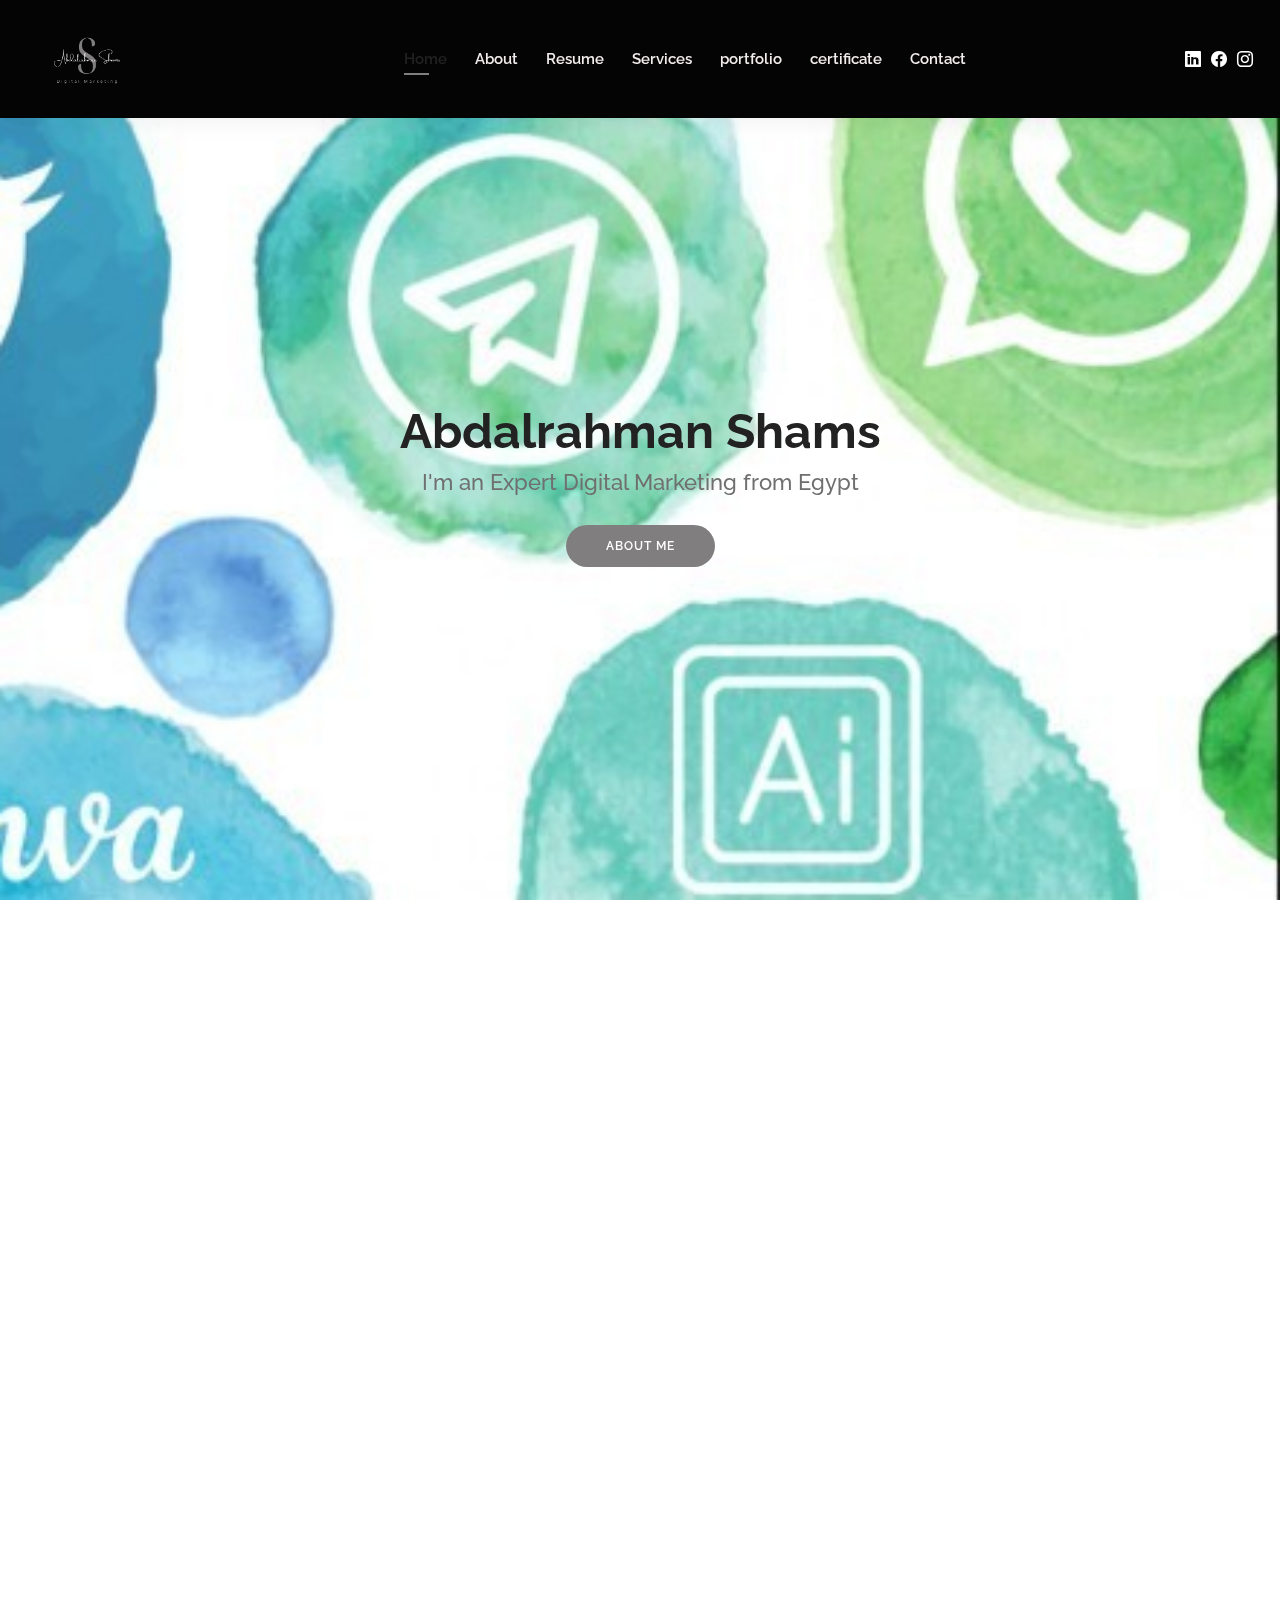
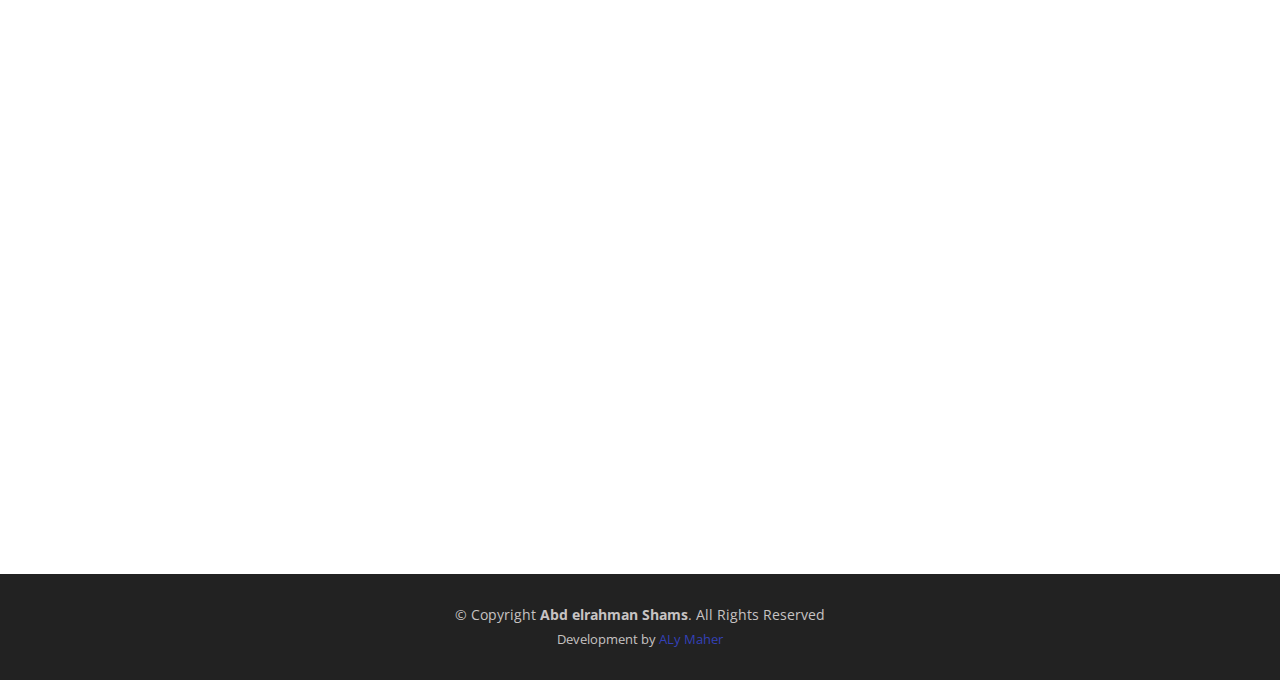
<file: index.html>
<!DOCTYPE html>
<html lang="en">

<head>
  <meta charset="utf-8">
  <meta content="width=device-width, initial-scale=1.0" name="viewport">

  <title>Abd elrahman Shams</title>
  <meta content="abd elrahman shams portfolio" name="description">
  <meta content="social media , marketing , google ads" name="keywords">

  <!-- Favicons -->
  <link href="assets/img/1-removebg.png" rel="icon">
  <link href="assets/img/apple-touch-icon.png" rel="apple-touch-icon">

  <!-- Google Fonts -->
  <link href="https://fonts.googleapis.com/css?family=Open+Sans:300,300i,400,400i,600,600i,700,700i|Raleway:300,300i,400,400i,500,500i,600,600i,700,700i|Poppins:300,300i,400,400i,500,500i,600,600i,700,700i" rel="stylesheet">

  <!-- Vendor CSS Files -->
  <link href="assets/vendor/aos/aos.css" rel="stylesheet">
  <link href="assets/vendor/bootstrap/css/bootstrap.min.css" rel="stylesheet">
  <link href="assets/vendor/bootstrap-icons/bootstrap-icons.css" rel="stylesheet">
  <link href="assets/vendor/boxicons/css/boxicons.min.css" rel="stylesheet">
  <link href="assets/vendor/glightbox/css/glightbox.min.css" rel="stylesheet">
  <link href="assets/vendor/swiper/swiper-bundle.min.css" rel="stylesheet">
  <link rel="stylesheet" href="https://fonts.googleapis.com/icon?family=Material+Icons">



  <!-- Template Main CSS File -->
    <link href="assets/css/style2.css" rel="stylesheet">


</head>

<body>

 <!-- ======= Header ======= -->
  <header id="header" class="fixed-top">
    <div class="container-fluid d-flex justify-content-between align-items-center">

      <a href="index.html" class="logo"><img src="assets/img/1-removebg.png" alt="" class="img-fluid"></a>

      <nav id="navbar" class="navbar order-last order-lg-0">
        <ul>
          <li><a class="active" href="index.html">Home</a></li>
          <li><a href="#about">About</a></li>
          <li><a href="resume.html">Resume</a></li>
          <li><a href="services.html">Services</a></li>
          <li><a href="portfolio.html">portfolio</a></li>
          <li><a href="certificate.html">certificate</a></li>
          <li><a href="contact.html">Contact</a></li>
        </ul>
        <i class="bi bi-list mobile-nav-toggle"></i>
      </nav><!-- .navbar -->

      <div class="header-social-links">
       <a href="https://www.linkedin.com/in/abdalrahman-shams-eldin/" class="linkedin" target="_blank"><i class="bi bi-linkedin"></i></i></a>
        <a href="https://www.facebook.com/abdalrahmanshamseldin" class="facebook" target="_blank"><i class="bi bi-facebook"></i></a>
        <a href="https://www.instagram.com/abdalrahmanshamseldinsadany/?fbclid=IwAR0oakvi96QsCDah3Q0SmasbcTReed3lVZTuAcJpuvcELOoYdGbn9ob6WH0" class="twitter"><i class="bi bi-instagram"></i></a>
      </div>

    </div>

  </header><!-- End Header -->

  <!-- ======= Hero Section ======= -->
  <section id="hero" class="d-flex align-items-center">
    <div class="container d-flex flex-column align-items-center" data-aos="zoom-in" data-aos-delay="100">
      <h1>Abdalrahman Shams</h1>
      <h2>I'm an Expert Digital Marketing from Egypt</h2>
      <a href="#about" class="btn-about">About Me</a>
    </div>
  </section><!-- End Hero -->

  <main id="main">

    <!-- ======= About Section ======= -->
    <section id="about" class="about">
      <div class="container" data-aos="fade-up">

        <div class="section-title">
          <h2>About Me</h2>
          <p>I’m  a Digital Marketer who specializes in Social Media Paid Ads, Google Analytics, and content marketing and also in Google Ads such as SEM , Display and Video. I have worked with notable brands like Sony, BenQ, Haier, Sunpro, MAX and DX-Racer….etc.</p>
        </div>

        <div class="row">
          <div class="col-lg-4">
            <img src="assets/img/img2.jpg" class="img-fluid" alt="">
          </div>
      <div class="col-lg-8 pt-4 pt-lg-0 content">
            <h3>Expert Digital Markiting</h3>
          
            <div class="row">
              <div class="col-lg-6">
                <ul>
                  <li><i class="bi bi-rounded-right"></i> <strong>Phone:</strong> +201009192210</li>
                  <li><i class="bi bi-rounded-right"></i> <strong>City:</strong> Cairo, Egypt</li>
                </ul>
              </div>
              <div class="col-lg-6">
                <ul>
                  <li><i class="bi bi-rounded-right"></i> <strong>Degree:</strong> Bachelor’s</li>
                  <li><i class="bi bi-rounded-right"></i> <strong>Email:</strong> abdalrahmanhshamseldin@gmail.com</li>
                  <li><i class="bi bi-rounded-right"></i> <strong>Freelance:</strong> Available</li>
                </ul>
              </div>
            </div>
        <h3>Vision and Mission            </h3>
            <p>I'm a digital marketing agency in Cairo, Egypt that specializes in providing a variety of solutions to meet your needs.</p>
            <h3>Vision</h3>
            <ul>
              <li>To become the pre-eminent digital marketing agency in Egypt and the Middle East</li>
              <li>Consistently delivering exceptional customer service and innovative marketing solutions.</li>
              <li>Increase client base by balancing team members, and market needs.</li>
              <li>Provide a strategic digital marketing plan for clients</li>
            </ul>
            <p>My company provides digital marketing services including SEO, social media, content marketing, and Google Ads. We provide our clients with data tracking, reporting, and analytics to measure the progress of their marketing campaigns in bullet points our mission is:</p>
            <h3>Mission</h3>
            <p>I strive to make your business succeed online by offering a wide range of digital marketing services. We work with you to identify needs and goals, recommend best practices, and provide a tailored solution.</p>
            <h3>Why Work with Me</h3>
            <p>I'm talented enough from the experience gained from the local and international clients that Abdalrahman Shams Agency already has.</p>
          </div>
        </div>

      </div>
    </section><!-- End About Section -->

    <!-- ======= Skills Section ======= -->
    <section id="skills" class="skills">
      <div class="container" data-aos="fade-up">

        <div class="section-title">
          <h2>Skills</h2>
        </div>

        <div class="row skills-content">

          <div class="col-lg-6">

            <div class="progress">
              <span class="skill"> office 365 <i class="val">90%</i></span>
              <div class="progress-bar-wrap">
                <div class="progress-bar" role="progressbar" aria-valuenow="90" aria-valuemin="0" aria-valuemax="100"></div>
              </div>
            </div>

            <div class="progress">
              <span class="skill">Communication <i class="val">90%</i></span>
              <div class="progress-bar-wrap">
                <div class="progress-bar" role="progressbar" aria-valuenow="90" aria-valuemin="0" aria-valuemax="100"></div>
              </div>
            </div>

            <div class="progress">
              <span class="skill"> organizational and planning skills <i class="val">80%</i></span>
              <div class="progress-bar-wrap">
                <div class="progress-bar" role="progressbar" aria-valuenow="80" aria-valuemin="0" aria-valuemax="100"></div>
              </div>
            </div>

            <div class="progress">
              <span class="skill"> Google Ads <i class="val">95%</i></span>
              <div class="progress-bar-wrap">
                <div class="progress-bar" role="progressbar" aria-valuenow="95" aria-valuemin="0" aria-valuemax="100"></div>
              </div>
            </div>

            <div class="progress">
              <span class="skill"> An eye for good copy <i class="val">95%</i></span>
              <div class="progress-bar-wrap">
                <div class="progress-bar" role="progressbar" aria-valuenow="95" aria-valuemin="0" aria-valuemax="100"></div>
              </div>
            </div>

          </div>

          <div class="col-lg-6">

            <div class="progress">
              <span class="skill">attention to detail <i class="val">80%</i></span>
              <div class="progress-bar-wrap">
                <div class="progress-bar" role="progressbar" aria-valuenow="80" aria-valuemin="0" aria-valuemax="100"></div>
              </div>
            </div>

            <div class="progress">
              <span class="skill"> data management <i class="val">90%</i></span>
              <div class="progress-bar-wrap">
                <div class="progress-bar" role="progressbar" aria-valuenow="90" aria-valuemin="0" aria-valuemax="100"></div>
              </div>
            </div>

            <div class="progress">
              <span class="skill">problem analysis and resolution <i class="val">85%</i></span>
              <div class="progress-bar-wrap">
                <div class="progress-bar" role="progressbar" aria-valuenow="85" aria-valuemin="0" aria-valuemax="100"></div>
              </div>
            </div>

            <div class="progress">
              <span class="skill">paid social advertising <i class="val">85%</i></span>
              <div class="progress-bar-wrap">
                <div class="progress-bar" role="progressbar" aria-valuenow="85" aria-valuemin="0" aria-valuemax="100"></div>
              </div>
            </div>

            <div class="progress">
              <span class="skill">Social media marketing <i class="val">95%</i></span>
              <div class="progress-bar-wrap">
                <div class="progress-bar" role="progressbar" aria-valuenow="95" aria-valuemin="0" aria-valuemax="100"></div>
              </div>
            </div>

          </div>

        </div>

      </div>
    </section><!-- End Skills Section -->

    <!-- ======= Facts Section ======= -->
    <section id="facts" class="facts">
      <div class="container" data-aos="fade-up">

        <div class="section-title">
          <h2>Facts</h2>
        </div>

        <div class="row counters">

          <div class="col-lg-3 col-6 text-center">
            <span class="glyphicon glyphicon-user"></span>
            <span data-purecounter-start="0" data-purecounter-end="70" data-purecounter-duration="1" class="purecounter"></span>
            <p>Clients</p>
          </div>

          <div class="col-lg-3 col-6 text-center">
            <span data-purecounter-start="0" data-purecounter-end="+20" data-purecounter-duration="1" class="purecounter"></span>
            <p>Projects</p>
          </div>

          <div class="col-lg-3 col-6 text-center">
            <span data-purecounter-start="0" data-purecounter-end="100" data-purecounter-duration="1" class="purecounter"></span>
            <p>Hours Of Support</p>
          </div>

        

        </div>

      </div>
    </section><!-- End Facts Section -->

    <!-- ======= Testimonials Section ======= -->
    <section id="testimonials" class="testimonials">
      <div class="container" data-aos="fade-up">

        <div class="section-title">
          <h2>Testimonials</h2>
          <p>ًWhat clients say</p>
        </div>

        <div class="testimonials-slider swiper" data-aos="fade-up" data-aos-delay="100">
          <div class="swiper-wrapper">

            <div class="swiper-slide">
              <div class="testimonial-item">
                <img src="assets/img/testimonials/testimonials-1 (2).jpg" class="testimonial-img" alt="">
                <h3>Mr. Moh Farghly </h3>
                <h4>Ceo - Gedo El Ba2al</h4>
                <p>
                  <i class="bx bxs-quote-alt-left quote-icon-left"></i>
                  Shams is a really great media buyer. He helped us to setup and testing different traffic source and campaigns, and is able to delivery excellent results. He is also willing to share insight and suggestions, which helped us a lot.
                  Would love to work with him again as soon!
                  <i class="bx bxs-quote-alt-right quote-icon-right"></i>
                </p>
              </div>
            </div><!-- End testimonial item -->

            <div class="swiper-slide">
              <div class="testimonial-item">
                <img src="assets/img/testimonials/testimonials-2 (2).jpg" class="testimonial-img" alt="">
                <h3>Gehad El tawill</h3>
                <h4>Marketing director - Mastergruop Eg</h4>
                <p>
                  <i class="bx bxs-quote-alt-left quote-icon-left"></i>
                  he did a great job in developing the campaign. he also ensured that the campaign reaches its objective                  <i class="bx bxs-quote-alt-right quote-icon-right"></i>
                </p>
              </div>
            </div><!-- End testimonial item -->
            
            <div class="swiper-slide">
              <div class="testimonial-item">
                <img src="assets/img/testimonials/testimonials-3(2).jpg" class="testimonial-img" alt="">
                <h3>Mr. Ramy</h3>
                <h4>Cmo - IBS</h4>
                <p>
                  <i class="bx bxs-quote-alt-left quote-icon-left"></i>
                    I had the privilege of working with shams for our project. he increased our organic traffic to 300%! Get many clients for us 
                  <i class="bx bxs-quote-alt-right quote-icon-right"></i>
                </p>
              </div>
            </div><!-- End testimonial item -->
            
          </div>
          <div class="swiper-pagination"></div>
        </div>

      </div>
    </section><!-- End Testimonials Section -->

  </main>

  <!-- ======= Footer ======= -->
  <footer id="footer">
    <div class="container">
      <div class="copyright">
        &copy; Copyright <strong><span>Abd elrahman Shams</span></strong>. All Rights Reserved
      </div>
      <div class="credits">
        Development by <a href="https://www.linkedin.com/in/ali-maher-521a081a3/">ALy Maher</a>
      </div>
    </div>
  </footer><!-- End  Footer -->

  <div id="preloader"></div>
  <a href="#" class="back-to-top d-flex align-items-center justify-content-center"><i class="bi bi-arrow-up-short"></i></a>

  <!-- Vendor JS Files -->
  <script src="assets/vendor/purecounter/purecounter_vanilla.js"></script>
  <script src="assets/vendor/aos/aos.js"></script>
  <script src="assets/vendor/bootstrap/js/bootstrap.bundle.min.js"></script>
  <script src="assets/vendor/glightbox/js/glightbox.min.js"></script>
  <script src="assets/vendor/isotope-layout/isotope.pkgd.min.js"></script>
  <script src="assets/vendor/swiper/swiper-bundle.min.js"></script>
  <script src="assets/vendor/waypoints/noframework.waypoints.js"></script>
  <script src="assets/vendor/php-email-form/validate.js"></script>
  <script src="https://ajax.googleapis.com/ajax/libs/jquery/3.2.1/jquery.min.js"></script>
  <script src="https://maxcdn.bootstrapcdn.com/bootstrap/3.3.7/js/bootstrap.min.js"></script>

  <!-- Template Main JS File -->
  <script src="assets/js/main.js"></script>

</body>

</html>
</file>
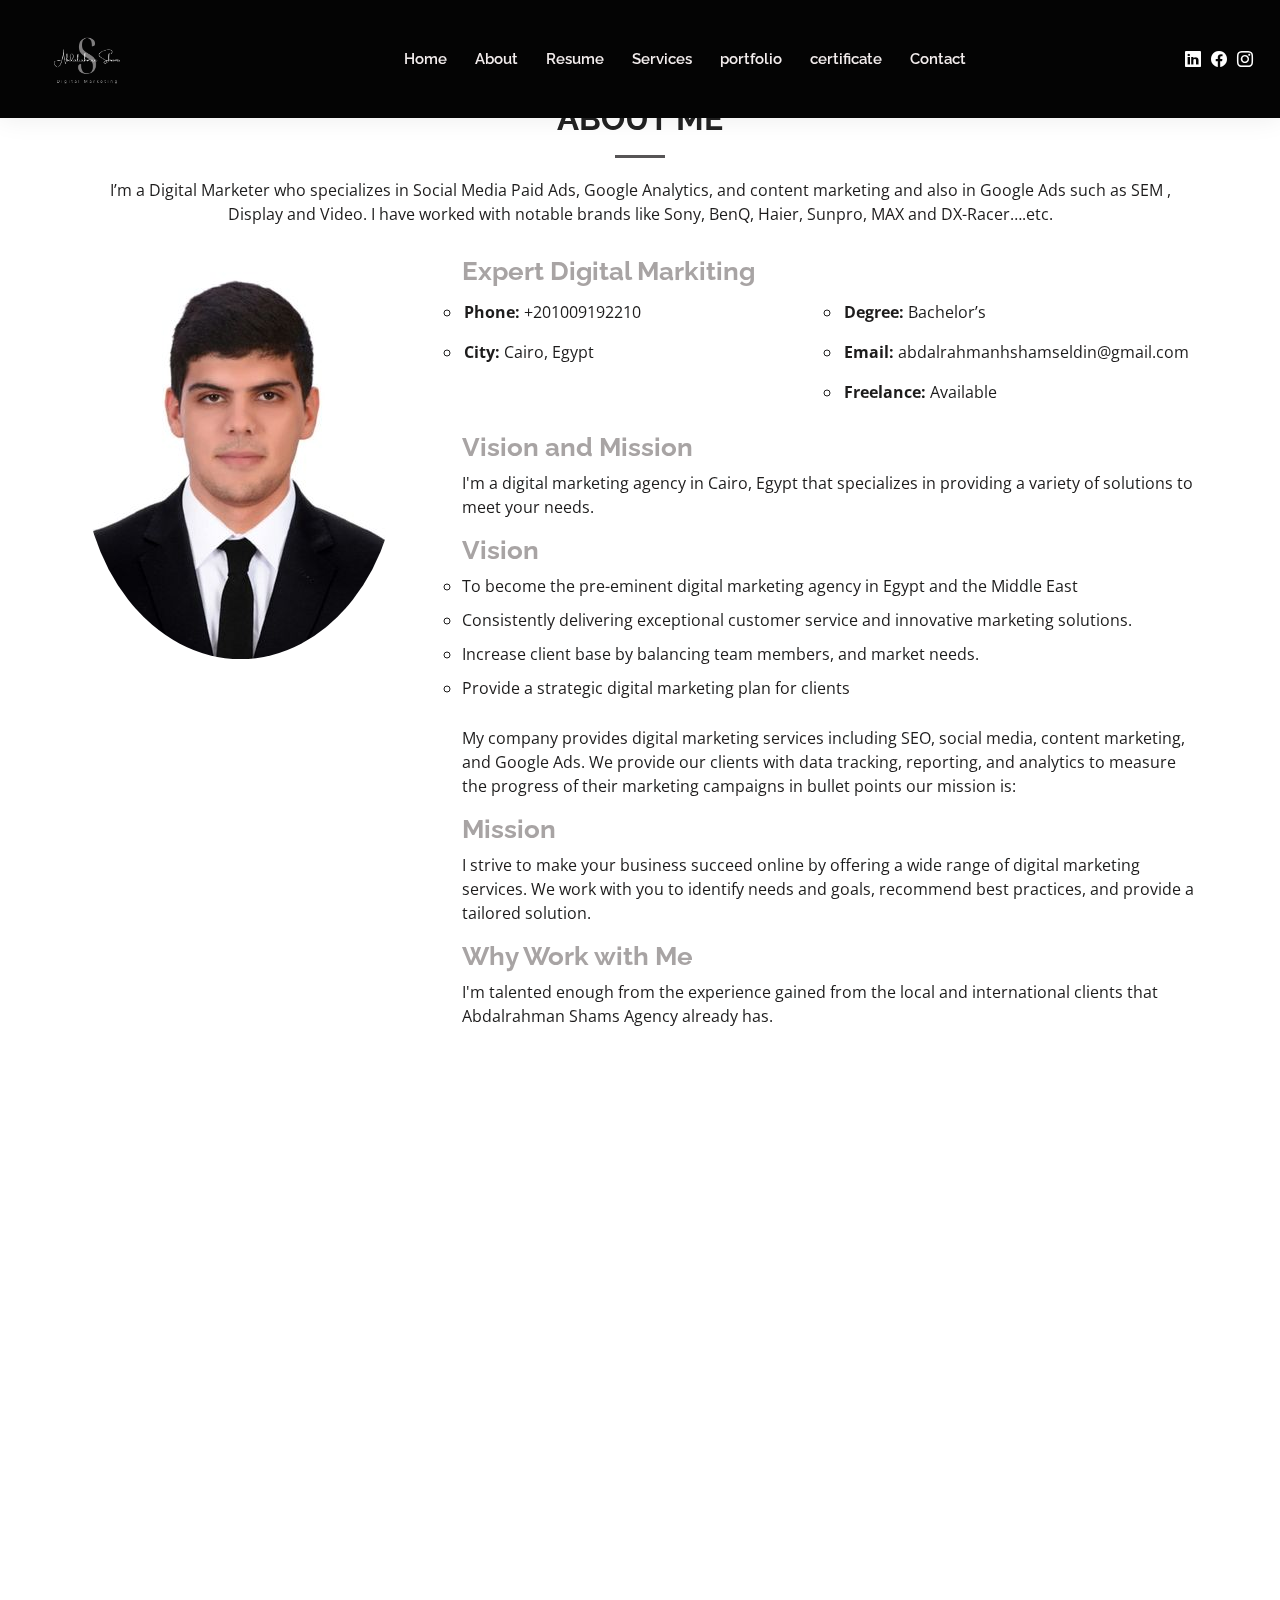
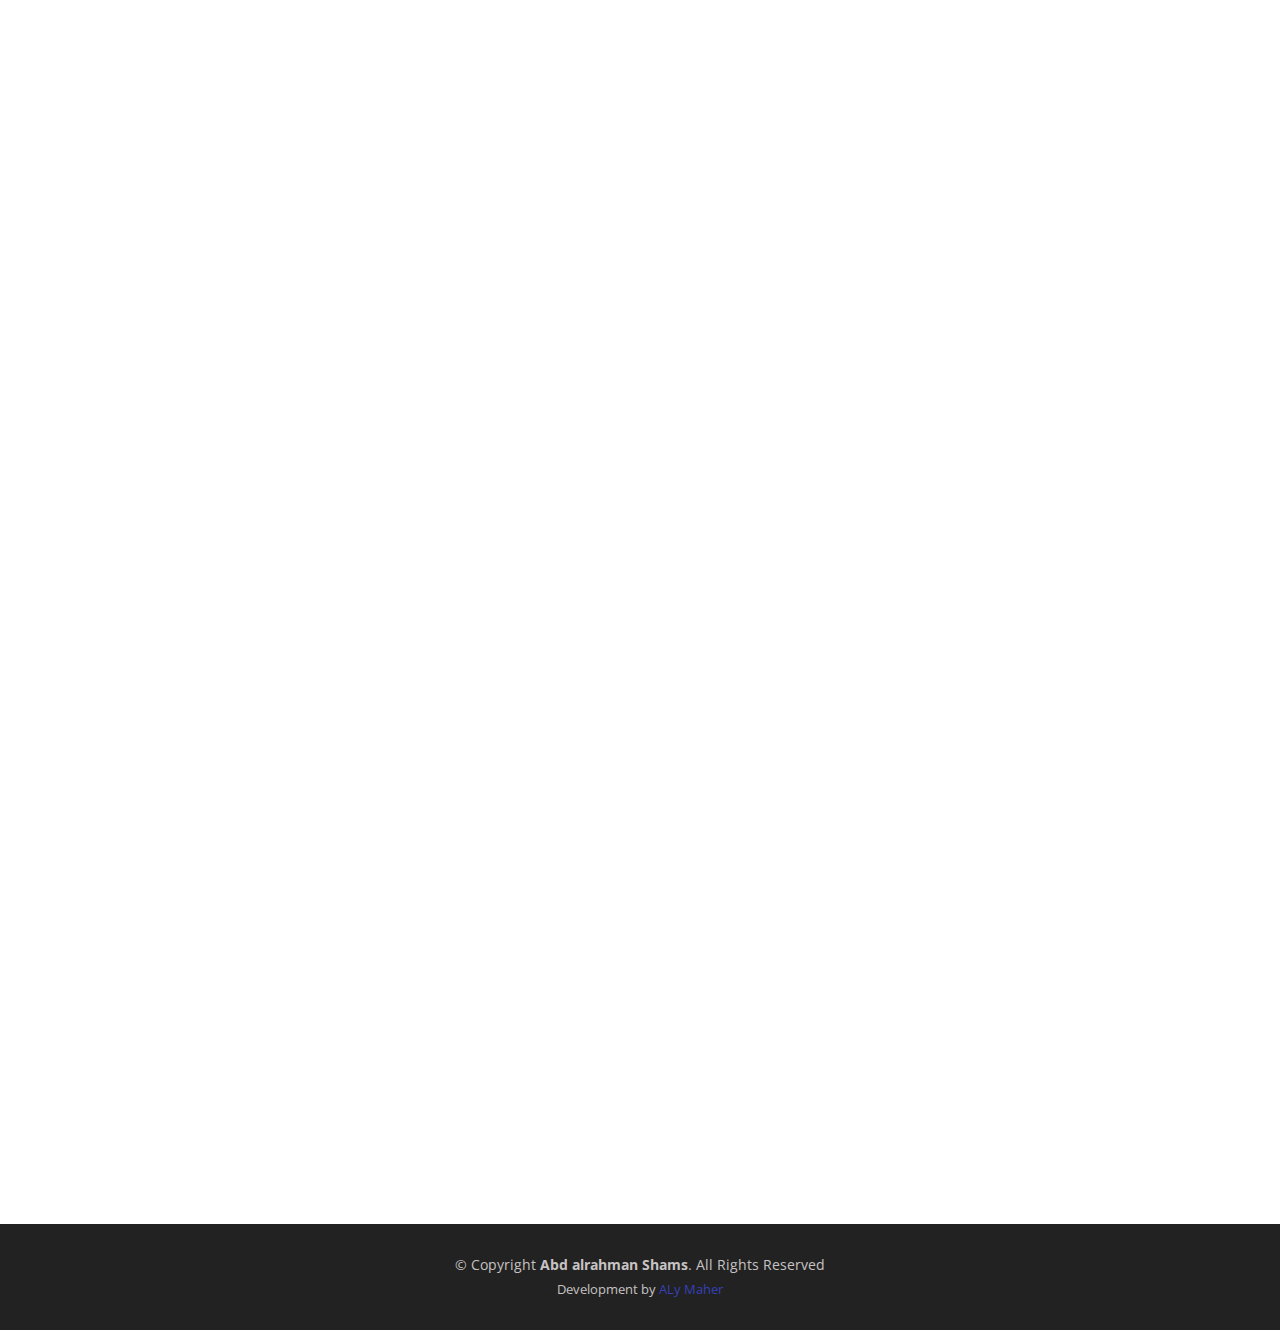
<file: about.html>
<!DOCTYPE html>
<html lang="en">

<head>
  <meta charset="utf-8">
  <meta content="width=device-width, initial-scale=1.0" name="viewport">

  <title>Abd alrahman Shams</title>
  <meta content="abd alrahman shams portfolio" name="description">
  <meta content="social media , marketing , google ads" name="keywords">

  <!-- Favicons -->
  <link href="assets/img/1-removebg.png" rel="icon">
  <link href="assets/img/apple-touch-icon.png" rel="apple-touch-icon">

  <!-- Google Fonts -->
  <link href="https://fonts.googleapis.com/css?family=Open+Sans:300,300i,400,400i,600,600i,700,700i|Raleway:300,300i,400,400i,500,500i,600,600i,700,700i|Poppins:300,300i,400,400i,500,500i,600,600i,700,700i" rel="stylesheet">

  <!-- Vendor CSS Files -->
  <link href="assets/vendor/aos/aos.css" rel="stylesheet">
  <link href="assets/vendor/bootstrap/css/bootstrap.min.css" rel="stylesheet">
  <link href="assets/vendor/bootstrap-icons/bootstrap-icons.css" rel="stylesheet">
  <link href="assets/vendor/boxicons/css/boxicons.min.css" rel="stylesheet">
  <link href="assets/vendor/glightbox/css/glightbox.min.css" rel="stylesheet">
  <link href="assets/vendor/swiper/swiper-bundle.min.css" rel="stylesheet">
  <link rel="stylesheet" href="https://fonts.googleapis.com/icon?family=Material+Icons">



  <!-- Template Main CSS File -->
    <link href="assets/css/style2.css" rel="stylesheet">


</head>

<body>

 <!-- ======= Header ======= -->
  <header id="header" class="fixed-top">
    <div class="container-fluid d-flex justify-content-between align-items-center">

      <a href="index.html" class="logo"><img src="assets/img/1-removebg.png" alt="" class="img-fluid"></a>

      <nav id="navbar" class="navbar order-last order-lg-0">
        <ul>
          <li><a href="index.html">Home</a></li>
          <li><a href="about.html">About</a></li>
          <li><a href="resume.html">Resume</a></li>
          <li><a href="services.html">Services</a></li>
          <li><a href="portfolio.html">portfolio</a></li>
          <li><a href="certificate.html">certificate</a></li>
          <li><a href="contact.html">Contact</a></li>
        </ul>
        <i class="bi bi-list mobile-nav-toggle"></i>
      </nav><!-- .navbar -->

     <div class="header-social-links">
       <a href="https://www.linkedin.com/in/abdalrahman-shams-eldin/" class="linkedin" target="_blank"><i class="bi bi-linkedin"></i></i></a>
        <a href="https://www.facebook.com/abdalrahmanshamseldin" class="facebook" target="_blank"><i class="bi bi-facebook"></i></a>
        <a href="https://www.instagram.com/abdalrahmanshamseldinsadany/?fbclid=IwAR0oakvi96QsCDah3Q0SmasbcTReed3lVZTuAcJpuvcELOoYdGbn9ob6WH0" class="twitter"><i class="bi bi-instagram"></i></a>
      </div>

    </div>

  </header><!-- End Header -->



    <!-- ======= About Section ======= -->
    <section id="about" class="about">
      <div class="container" data-aos="fade-up">

        <div class="section-title">
          <h2>About Me</h2>
          <p>I’m  a Digital Marketer who specializes in Social Media Paid Ads, Google Analytics, and content marketing and also in Google Ads such as SEM , Display and Video. I have worked with notable brands like Sony, BenQ, Haier, Sunpro, MAX and DX-Racer….etc.</p>
        </div>

        <div class="row">
          <div class="col-lg-4">
            <img src="assets/img/img2.jpg" class="img-fluid" alt="">
          </div>
      <div class="col-lg-8 pt-4 pt-lg-0 content">
            <h3>Expert Digital Markiting</h3>
          
            <div class="row">
              <div class="col-lg-6">
                <ul>
                  <li><i class="bi bi-rounded-right"></i> <strong>Phone:</strong> +201009192210</li>
                  <li><i class="bi bi-rounded-right"></i> <strong>City:</strong> Cairo, Egypt</li>
                </ul>
              </div>
              <div class="col-lg-6">
                <ul>
                  <li><i class="bi bi-rounded-right"></i> <strong>Degree:</strong> Bachelor’s</li>
                  <li><i class="bi bi-rounded-right"></i> <strong>Email:</strong> abdalrahmanhshamseldin@gmail.com</li>
                  <li><i class="bi bi-rounded-right"></i> <strong>Freelance:</strong> Available</li>
                </ul>
              </div>
            </div>
        <h3>Vision and Mission            </h3>
            <p>I'm a digital marketing agency in Cairo, Egypt that specializes in providing a variety of solutions to meet your needs.</p>
            <h3>Vision</h3>
            <ul>
              <li>To become the pre-eminent digital marketing agency in Egypt and the Middle East</li>
              <li>Consistently delivering exceptional customer service and innovative marketing solutions.</li>
              <li>Increase client base by balancing team members, and market needs.</li>
              <li>Provide a strategic digital marketing plan for clients</li>
            </ul>
            <p>My company provides digital marketing services including SEO, social media, content marketing, and Google Ads. We provide our clients with data tracking, reporting, and analytics to measure the progress of their marketing campaigns in bullet points our mission is:</p>
            <h3>Mission</h3>
            <p>I strive to make your business succeed online by offering a wide range of digital marketing services. We work with you to identify needs and goals, recommend best practices, and provide a tailored solution.</p>
            <h3>Why Work with Me</h3>
            <p>I'm talented enough from the experience gained from the local and international clients that Abdalrahman Shams Agency already has.</p>
          </div>
        </div>

      </div>
    </section><!-- End About Section -->

    <!-- ======= Skills Section ======= -->
    <section id="skills" class="skills">
      <div class="container" data-aos="fade-up">

        <div class="section-title">
          <h2>Skills</h2>
        </div>

        <div class="row skills-content">

          <div class="col-lg-6">

            <div class="progress">
              <span class="skill"> office 365 <i class="val">90%</i></span>
              <div class="progress-bar-wrap">
                <div class="progress-bar" role="progressbar" aria-valuenow="90" aria-valuemin="0" aria-valuemax="100"></div>
              </div>
            </div>

            <div class="progress">
              <span class="skill">Communication <i class="val">90%</i></span>
              <div class="progress-bar-wrap">
                <div class="progress-bar" role="progressbar" aria-valuenow="90" aria-valuemin="0" aria-valuemax="100"></div>
              </div>
            </div>

            <div class="progress">
              <span class="skill"> organizational and planning skills <i class="val">80%</i></span>
              <div class="progress-bar-wrap">
                <div class="progress-bar" role="progressbar" aria-valuenow="80" aria-valuemin="0" aria-valuemax="100"></div>
              </div>
            </div>

            <div class="progress">
              <span class="skill"> Google Ads <i class="val">95%</i></span>
              <div class="progress-bar-wrap">
                <div class="progress-bar" role="progressbar" aria-valuenow="95" aria-valuemin="0" aria-valuemax="100"></div>
              </div>
            </div>

            <div class="progress">
              <span class="skill"> An eye for good copy <i class="val">95%</i></span>
              <div class="progress-bar-wrap">
                <div class="progress-bar" role="progressbar" aria-valuenow="95" aria-valuemin="0" aria-valuemax="100"></div>
              </div>
            </div>

          </div>

          <div class="col-lg-6">

            <div class="progress">
              <span class="skill">attention to detail <i class="val">80%</i></span>
              <div class="progress-bar-wrap">
                <div class="progress-bar" role="progressbar" aria-valuenow="80" aria-valuemin="0" aria-valuemax="100"></div>
              </div>
            </div>

            <div class="progress">
              <span class="skill"> data management <i class="val">90%</i></span>
              <div class="progress-bar-wrap">
                <div class="progress-bar" role="progressbar" aria-valuenow="90" aria-valuemin="0" aria-valuemax="100"></div>
              </div>
            </div>

            <div class="progress">
              <span class="skill">problem analysis and resolution <i class="val">85%</i></span>
              <div class="progress-bar-wrap">
                <div class="progress-bar" role="progressbar" aria-valuenow="85" aria-valuemin="0" aria-valuemax="100"></div>
              </div>
            </div>

            <div class="progress">
              <span class="skill">paid social advertising <i class="val">85%</i></span>
              <div class="progress-bar-wrap">
                <div class="progress-bar" role="progressbar" aria-valuenow="85" aria-valuemin="0" aria-valuemax="100"></div>
              </div>
            </div>

            <div class="progress">
              <span class="skill">Social media marketing <i class="val">95%</i></span>
              <div class="progress-bar-wrap">
                <div class="progress-bar" role="progressbar" aria-valuenow="95" aria-valuemin="0" aria-valuemax="100"></div>
              </div>
            </div>

          </div>

        </div>

      </div>
    </section><!-- End Skills Section -->

    <!-- ======= Facts Section ======= -->
    <section id="facts" class="facts">
      <div class="container" data-aos="fade-up">

        <div class="section-title">
          <h2>Facts</h2>
        </div>

        <div class="row counters">

          <div class="col-lg-3 col-4 text-center">
            <span class="glyphicon glyphicon-user"></span>
            <span data-purecounter-start="0" data-purecounter-end="70" data-purecounter-duration="1" class="purecounter"></span>
            <p>Clients</p>
          </div>

          <div class="col-lg-3 col-4 text-center">
            <span data-purecounter-start="0" data-purecounter-end="+20" data-purecounter-duration="1" class="purecounter"></span>
            <p>Projects</p>
          </div>

          <div class="col-lg-3 col-4 text-center">
            <span data-purecounter-start="0" data-purecounter-end="100" data-purecounter-duration="1" class="purecounter"></span>
            <p>Hours Of Support</p>
          </div>

        

        </div>

      </div>
    </section><!-- End Facts Section -->

    <!-- ======= Testimonials Section ======= -->
    <section id="testimonials" class="testimonials">
      <div class="container" data-aos="fade-up">

        <div class="section-title">
          <h2>Testimonials</h2>
          <p>ًWhat clients say</p>
        </div>

        <div class="testimonials-slider swiper" data-aos="fade-up" data-aos-delay="100">
          <div class="swiper-wrapper">

            <div class="swiper-slide">
              <div class="testimonial-item">
                <img src="assets/img/testimonials/testimonials-1 (2).jpg" class="testimonial-img" alt="">
                <h3>Mr. Moh Farghly </h3>
                <h4>CEO - Gedo El Ba2al</h4>
                <p>
                  <i class="bx bxs-quote-alt-left quote-icon-left"></i>
                  Shams is a really great media buyer. He helped us to setup and testing different traffic source and campaigns, and is able to delivery excellent results. He is also willing to share insight and suggestions, which helped us a lot.
                  Would love to work with him again as soon!
                  <i class="bx bxs-quote-alt-right quote-icon-right"></i>
                </p>
              </div>
            </div><!-- End testimonial item -->

            <div class="swiper-slide">
              <div class="testimonial-item">
                <img src="assets/img/testimonials/testimonials-2 (2).jpg" class="testimonial-img" alt="">
                <h3>Gehad El tawill</h3>
                <h4>Marketing director - Mastergruop Eg</h4>
                <p>
                  <i class="bx bxs-quote-alt-left quote-icon-left"></i>
                  he did a great job in developing the campaign. he also ensured that the campaign reaches its objective                  <i class="bx bxs-quote-alt-right quote-icon-right"></i>
                </p>
              </div>
            </div><!-- End testimonial item -->
            
            <div class="swiper-slide">
              <div class="testimonial-item">
                <img src="assets/img/testimonials/testimonials-3(2).jpg" class="testimonial-img" alt="">
                <h3>Mr. Ramy</h3>
                <h4>CMO - IBS</h4>
                <p>
                  <i class="bx bxs-quote-alt-left quote-icon-left"></i>
                    I had the privilege of working with shams for our project. he increased our organic traffic to 300%! Get many clients for us 
                  <i class="bx bxs-quote-alt-right quote-icon-right"></i>
                </p>
              </div>
            </div><!-- End testimonial item -->
            
          </div>
          <div class="swiper-pagination"></div>
        </div>

      </div>
    </section><!-- End Testimonials Section -->


  </main>

  <!-- ======= Footer ======= -->
  <footer id="footer">
    <div class="container">
      <div class="copyright">
        &copy; Copyright <strong><span>Abd alrahman Shams</span></strong>. All Rights Reserved
      </div>
      <div class="credits">
        Development by <a href="https://www.linkedin.com/in/ali-maher-521a081a3/">ALy Maher</a>
      </div>
    </div>
  </footer><!-- End  Footer -->

  <div id="preloader"></div>
  <a href="#" class="back-to-top d-flex align-items-center justify-content-center"><i class="bi bi-arrow-up-short"></i></a>

  <!-- Vendor JS Files -->
  <script src="assets/vendor/purecounter/purecounter_vanilla.js"></script>
  <script src="assets/vendor/aos/aos.js"></script>
  <script src="assets/vendor/bootstrap/js/bootstrap.bundle.min.js"></script>
  <script src="assets/vendor/glightbox/js/glightbox.min.js"></script>
  <script src="assets/vendor/isotope-layout/isotope.pkgd.min.js"></script>
  <script src="assets/vendor/swiper/swiper-bundle.min.js"></script>
  <script src="assets/vendor/waypoints/noframework.waypoints.js"></script>
  <script src="assets/vendor/php-email-form/validate.js"></script>
  <script src="https://ajax.googleapis.com/ajax/libs/jquery/3.2.1/jquery.min.js"></script>
  <script src="https://maxcdn.bootstrapcdn.com/bootstrap/3.3.7/js/bootstrap.min.js"></script>

  <!-- Template Main JS File -->
  <script src="assets/js/main.js"></script>

</body>

</html>
</file>
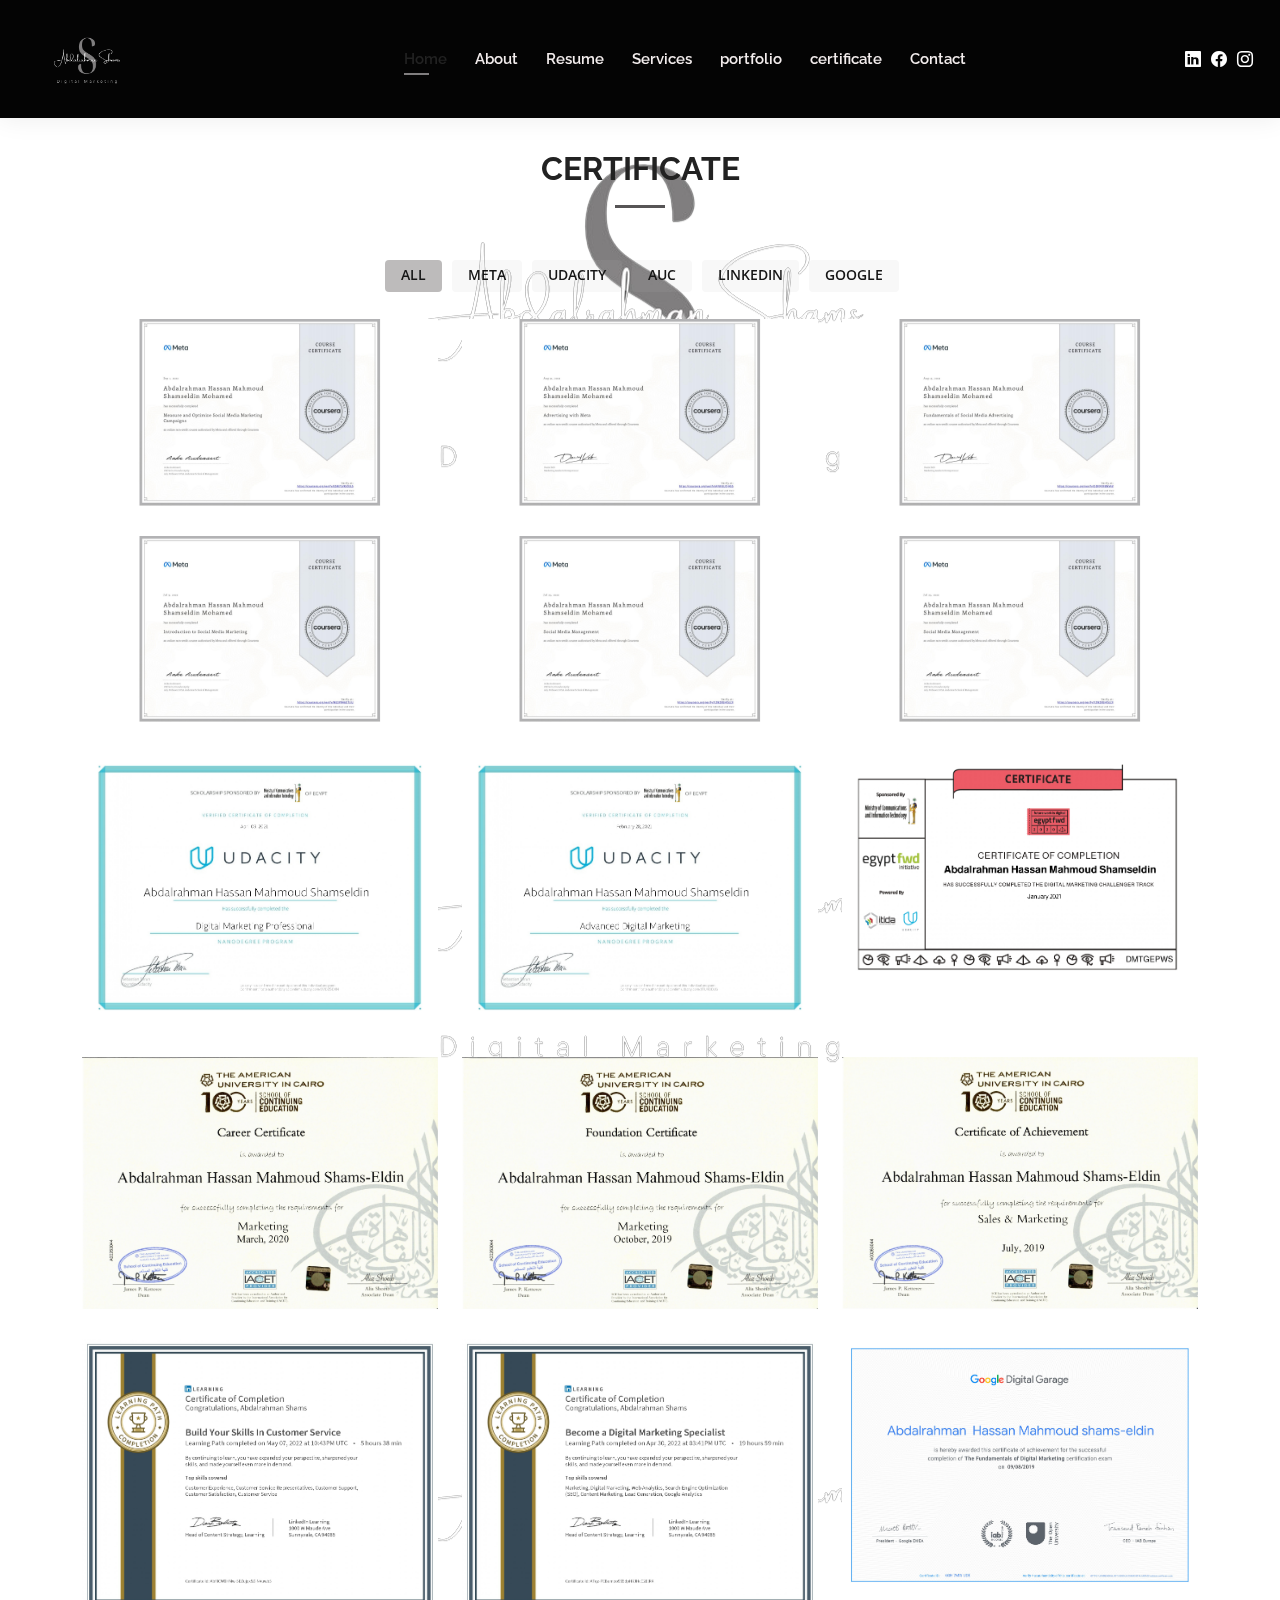
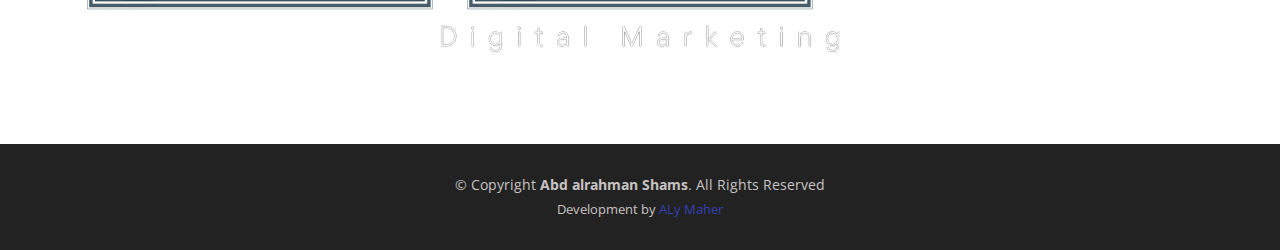
<file: certificate.html>
<!DOCTYPE html>
<html lang="en">

  <head>
    <meta charset="utf-8">
    <meta content="width=device-width, initial-scale=1.0" name="viewport">
  
    <title>Abd Alrahman Shams</title>
    <meta content="abd elrahman shams portfolio" name="description">
    <meta content="social media , marketing , google ads" name="keywords">
  
    <!-- Favicons -->
    <link href="assets/img/1-removebg.png" rel="icon">
    <link href="assets/img/apple-touch-icon.png" rel="apple-touch-icon">
  
    <!-- Google Fonts -->
    <link href="https://fonts.googleapis.com/css?family=Open+Sans:300,300i,400,400i,600,600i,700,700i|Raleway:300,300i,400,400i,500,500i,600,600i,700,700i|Poppins:300,300i,400,400i,500,500i,600,600i,700,700i" rel="stylesheet">
  
    <!-- Vendor CSS Files -->
    <link href="assets/vendor/aos/aos.css" rel="stylesheet">
    <link href="assets/vendor/bootstrap/css/bootstrap.min.css" rel="stylesheet">
    <link href="assets/vendor/bootstrap-icons/bootstrap-icons.css" rel="stylesheet">
    <link href="assets/vendor/boxicons/css/boxicons.min.css" rel="stylesheet">
    <link href="assets/vendor/glightbox/css/glightbox.min.css" rel="stylesheet">
    <link href="assets/vendor/swiper/swiper-bundle.min.css" rel="stylesheet">
    <link rel="stylesheet" href="https://fonts.googleapis.com/icon?family=Material+Icons">
  
  
  
    <!-- Template Main CSS File -->
    <link href="assets/css/style.css" rel="stylesheet">
  
 
  </head>

<body>

  <!-- ======= Header ======= -->
  <header id="header" class="fixed-top">
    <div class="container-fluid d-flex justify-content-between align-items-center">

      <a href="index.html" class="logo"><img src="assets/img/1-removebg.png" alt="" class="img-fluid"></a>

      <nav id="navbar" class="navbar order-last order-lg-0">
        <ul>
          <li><a class="active" href="index.html">Home</a></li>
          <li><a href="about.html">About</a></li>
          <li><a href="resume.html">Resume</a></li>
          <li><a href="services.html">Services</a></li>
          <li><a href="portfolio.html">portfolio</a></li>
          <li><a href="certificate.html">certificate</a></li>
          <li><a href="contact.html">Contact</a></li>
        </ul>
        <i class="bi bi-list mobile-nav-toggle"></i>
      </nav><!-- .navbar -->

     <div class="header-social-links">
       <a href="https://www.linkedin.com/in/abdalrahman-shams-eldin/" class="linkedin" target="_blank"><i class="bi bi-linkedin"></i></i></a>
        <a href="https://www.facebook.com/abdalrahmanshamseldin" class="facebook" target="_blank"><i class="bi bi-facebook"></i></a>
        <a href="https://www.instagram.com/abdalrahmanshamseldinsadany/?fbclid=IwAR0oakvi96QsCDah3Q0SmasbcTReed3lVZTuAcJpuvcELOoYdGbn9ob6WH0" class="twitter"><i class="bi bi-instagram"></i></a>
      </div>

    </div>

  </header><!-- End Header -->

  <main id="main">

    <!-- ======= Resume Section ======= -->

       <!-- ======= Portfolio Section ======= -->
       <section id="portfolio" class="portfolio">
        <div class="container" data-aos="fade-up">
  
          <div class="section-title">
            <h2>certificate</h2>
          </div>
  
          <div class="row" data-aos="fade-up" data-aos-delay="100">
            <div class="col-lg-12 d-flex justify-content-center">
              <ul id="portfolio-flters">
                <li data-filter="*" class="filter-active">All</li>
                <li data-filter=".filter-meta">Meta</li>
                <li data-filter=".filter-udacity">Udacity</li>
                <li data-filter=".filter-auc">AUC</li>
                <li data-filter=".filter-linkedin">Linkedin</li>
                <li data-filter=".filter-google">Google</li>

              </ul>
            </div>
          </div>
  
          <div class="row portfolio-container" data-aos="fade-up" data-aos-delay="200">
            <div class="col-lg-4 col-md-6 portfolio-item filter-meta">
              <div class="portfolio-wrap">
                <img src="assets/img/certificate/CERTIFICATE-1.jpeg" class="img-fluid" alt="" >
                <div class="portfolio-info">
                  <h4>Meta</h4>
                  <p>Measure and Optimize Social Media Marketing Campaigns</p>
                  <div class="portfolio-links">
                    <a href="assets/img/certificate/CERTIFICATE-1.jpeg" data-gallery="portfolioGallery" class="portfolio-lightbox" title="Meta"><i class="bx bx-plus"></i></a>
                  </div>
                </div>
              </div>
            </div>
  
            <div class="col-lg-4 col-md-6 portfolio-item filter-meta">
              <div class="portfolio-wrap">
                <img src="assets/img/certificate/CERTIFICATE-2.jpeg" class="img-fluid" alt="">
                <div class="portfolio-info">
                  <h4>Meta</h4>
                  <p>Advertising with Meta</p>
                  <div class="portfolio-links">
                    <a href="assets/img/certificate/CERTIFICATE-2.jpeg" data-gallery="portfolioGallery" class="portfolio-lightbox" title="meta"><i class="bx bx-plus"></i></a>
                  </div>
                </div>
              </div>
            </div>
  
            <div class="col-lg-4 col-md-6 portfolio-item filter-meta">
              <div class="portfolio-wrap">
                <img src="assets/img/certificate/CERTIFICATE-3.jpeg" class="img-fluid" alt="">
                <div class="portfolio-info">
                  <h4>Meta</h4>
                  <p>Fundamentals of Social Media Advertising</p>
                  <div class="portfolio-links">
                    <a href="assets/img/certificate/CERTIFICATE-3.jpeg" data-gallery="portfolioGallery" class="portfolio-lightbox" title="meta"><i class="bx bx-plus"></i></a>
                  </div>
                </div>
              </div>
            </div>
  
            <div class="col-lg-4 col-md-6 portfolio-item filter-meta">
              <div class="portfolio-wrap">
                <img src="assets/img/certificate/CERTIFICATE-4.jpeg" class="img-fluid" alt="">
                <div class="portfolio-info">
                  <h4>Meta</h4>
                  <p>Introduction to Social Media Marketing</p>
                  <div class="portfolio-links">
                    <a href="assets/img/certificate/CERTIFICATE-4.jpeg" data-gallery="portfolioGallery" class="portfolio-lightbox" title="meta"><i class="bx bx-plus"></i></a>
                  </div>
                </div>
              </div>
            </div>
  
            <div class="col-lg-4 col-md-6 portfolio-item filter-meta">
              <div class="portfolio-wrap">
                <img src="assets/img/certificate/CERTIFICATE-5.jpeg" class="img-fluid" alt="">
                <div class="portfolio-info">
                  <h4>Meta</h4>
                  <p>Social Media Management</p>
                  <div class="portfolio-links">
                    <a href="assets/img/certificate/CERTIFICATE-5.jpeg" data-gallery="portfolioGallery" class="portfolio-lightbox" title="meta"><i class="bx bx-plus"></i></a>
                  </div>
                </div>
              </div>
            </div>
            
            <div class="col-lg-4 col-md-6 portfolio-item filter-meta">
              <div class="portfolio-wrap">
                <img src="assets/img/certificate/CERTIFICATE-5.jpeg" class="img-fluid" alt="">
                <div class="portfolio-info">
                  <h4></h4>
                  <p></p>
                  <div class="portfolio-links">
                    <a href="assets/img/certificate/CERTIFICATE-5.jpeg" data-gallery="portfolioGallery" class="portfolio-lightbox" title="meta"><i class="bx bx-plus"></i></a>
                  </div>
                </div>
              </div>
            </div>
  
            <div class="col-lg-4 col-md-6 portfolio-item filter-udacity">
              <div class="portfolio-wrap">
                <img src="assets/img/certificate/CERTIFICATE-6.jpg" class="img-fluid" alt="">
                <div class="portfolio-info">
                  <h4>Udacity</h4>
                  <p>Professional Digital Marketing</p>
                  <div class="portfolio-links">
                    <a href="assets/img/certificate/CERTIFICATE-6.jpg" data-gallery="portfolioGallery" class="portfolio-lightbox" title="udacity"><i class="bx bx-plus"></i></a>
                  </div>
                </div>
              </div>
            </div>
  
            <div class="col-lg-4 col-md-6 portfolio-item filter-udacity">
              <div class="portfolio-wrap">
                <img src="assets/img/certificate/certtificate-8.jpg" class="img-fluid" alt="">
                <div class="portfolio-info">
                  <h4>Udacity</h4>
                  <p>Advanced Digital Marketing</p>
                  <div class="portfolio-links">
                    <a href="assets/img/certificate/certtificate-8.jpg" data-gallery="portfolioGallery" class="portfolio-lightbox" title="udacity"><i class="bx bx-plus"></i></a>
                  </div>
                </div>
              </div>
            </div>
  
            <div class="col-lg-4 col-md-6 portfolio-item filter-udacity">
              <div class="portfolio-wrap">
                <img src="assets/img/certificate/certtificate-9.jpg" class="img-fluid" alt="">
                <div class="portfolio-info">
                  <h4>Udacity</h4>
                  <p>Digital Marketing Challenger Track</p>
                  <div class="portfolio-links">
                    <a href="assets/img/certificate/certtificate-9.jpg" data-gallery="portfolioGallery" class="portfolio-lightbox" title="Udacity"><i class="bx bx-plus"></i></a>
                  </div>
                </div>
              </div>
            </div>
  
            <div class="col-lg-4 col-md-6 portfolio-item filter-auc">
              <div class="portfolio-wrap">
                <img src="assets/img/certificate/certificate-10.jpg" class="img-fluid" alt="">
                <div class="portfolio-info">
                  <h4>AUC</h4>
                  <p>Career Certificate in Marketing</p>
                  <div class="portfolio-links">
                    <a href="assets/img/certificate/certificate-10.jpg" data-gallery="portfolioGallery" class="portfolio-lightbox" title="AUC"><i class="bx bx-plus"></i></a>
                  </div>
                </div>
              </div>
            </div>
  
            <div class="col-lg-4 col-md-6 portfolio-item filter-auc">
              <div class="portfolio-wrap">
                <img src="assets/img/certificate/certificate-11.jpg" class="img-fluid" alt="">
                <div class="portfolio-info">
                  <h4>AUC</h4>
                  <p>Foundation Certificate in Marketing</p>
                  <div class="portfolio-links">
                    <a href="assets/img/certificate/certificate-11.jpg" data-gallery="portfolioGallery" class="portfolio-lightbox" title="AUC"><i class="bx bx-plus"></i></a>
                  </div>
                </div>
              </div>
            </div>
  
            <div class="col-lg-4 col-md-6 portfolio-item filter-auc">
              <div class="portfolio-wrap">
                <img src="assets/img/certificate/certificate-12.jpg" class="img-fluid" alt="">
                <div class="portfolio-info">
                  <h4>AUC</h4>
                  <p>Achievement in Sales and Marketing</p>
                  <div class="portfolio-links">
                    <a href="assets/img/certificate/certificate-12.jpg" data-gallery="portfolioGallery" class="portfolio-lightbox" title="AUC"><i class="bx bx-plus"></i></a>
                  </div>
                </div>
              </div>
            </div>
            
             <div class="col-lg-4 col-md-6 portfolio-item filter-linkedin">
              <div class="portfolio-wrap">
                <img src="assets/img/certificate/certificate-15.jpg" class="img-fluid" alt="">
                <div class="portfolio-info">
                  <h4>Linkedin</h4>
                  <p>Build Your Skills In Customer Service Path</p>
                  <div class="portfolio-links">
                    <a href="assets/img/certificate/certificate-15.jpg" data-gallery="portfolioGallery" class="portfolio-lightbox" title="Linkedin"><i class="bx bx-plus"></i></a>
                  </div>
                </div>
              </div>
            </div>
            
             <div class="col-lg-4 col-md-6 portfolio-item filter-linkedin">
              <div class="portfolio-wrap">
                <img src="assets/img/certificate/certificate-14.jpg" class="img-fluid" alt="">
                <div class="portfolio-info">
                  <h4>Linkedin</h4>
                  <p>Become a Digital Marketing Specialist Path</p>
                  <div class="portfolio-links">
                    <a href="assets/img/certificate/certificate-14.jpg" data-gallery="portfolioGallery" class="portfolio-lightbox" title="linkedin"><i class="bx bx-plus"></i></a>
                  </div>
                </div>
              </div>
            </div>
            
                     <div class="col-lg-4 col-md-6 portfolio-item filter-google">
              <div class="portfolio-wrap">
                <img src="assets/img/certificate/certificate-13.jpg" class="img-fluid" alt="">
                <div class="portfolio-info">
                  <h4>Google</h4>
                  <p>The fundementals of Digital Markiting</p>
                  <div class="portfolio-links">
                    <a href="assets/img/certificate/certificate-13.jpg" data-gallery="portfolioGallery" class="portfolio-lightbox" title="google"><i class="bx bx-plus"></i></a>
                  </div>
                </div>
              </div>
            </div>
  
          </div>
        </div>
      </section><!-- End Portfolio Section -->
    

  </main><!-- End #main -->
<!-- ======= Footer ======= -->
<footer id="footer">
  <div class="container">
    <div class="copyright">
      &copy; Copyright <strong><span>Abd alrahman Shams</span></strong>. All Rights Reserved
    </div>
    <div class="credits">
      Development by <a href="https://www.linkedin.com/in/ali-maher-521a081a3/">ALy Maher</a>
    </div>
  </div>
</footer><!-- End  Footer -->

  <div id="preloader"></div>
  <a href="#" class="back-to-top d-flex align-items-center justify-content-center"><i class="bi bi-arrow-up-short"></i></a>

  <!-- Vendor JS Files -->
  <script src="assets/vendor/purecounter/purecounter_vanilla.js"></script>
  <script src="assets/vendor/aos/aos.js"></script>
  <script src="assets/vendor/bootstrap/js/bootstrap.bundle.min.js"></script>
  <script src="assets/vendor/glightbox/js/glightbox.min.js"></script>
  <script src="assets/vendor/isotope-layout/isotope.pkgd.min.js"></script>
  <script src="assets/vendor/swiper/swiper-bundle.min.js"></script>
  <script src="assets/vendor/waypoints/noframework.waypoints.js"></script>
  <script src="assets/vendor/php-email-form/validate.js"></script>

  <!-- Template Main JS File -->
  <script src="assets/js/main.js"></script>

</body>

</html>
</file>
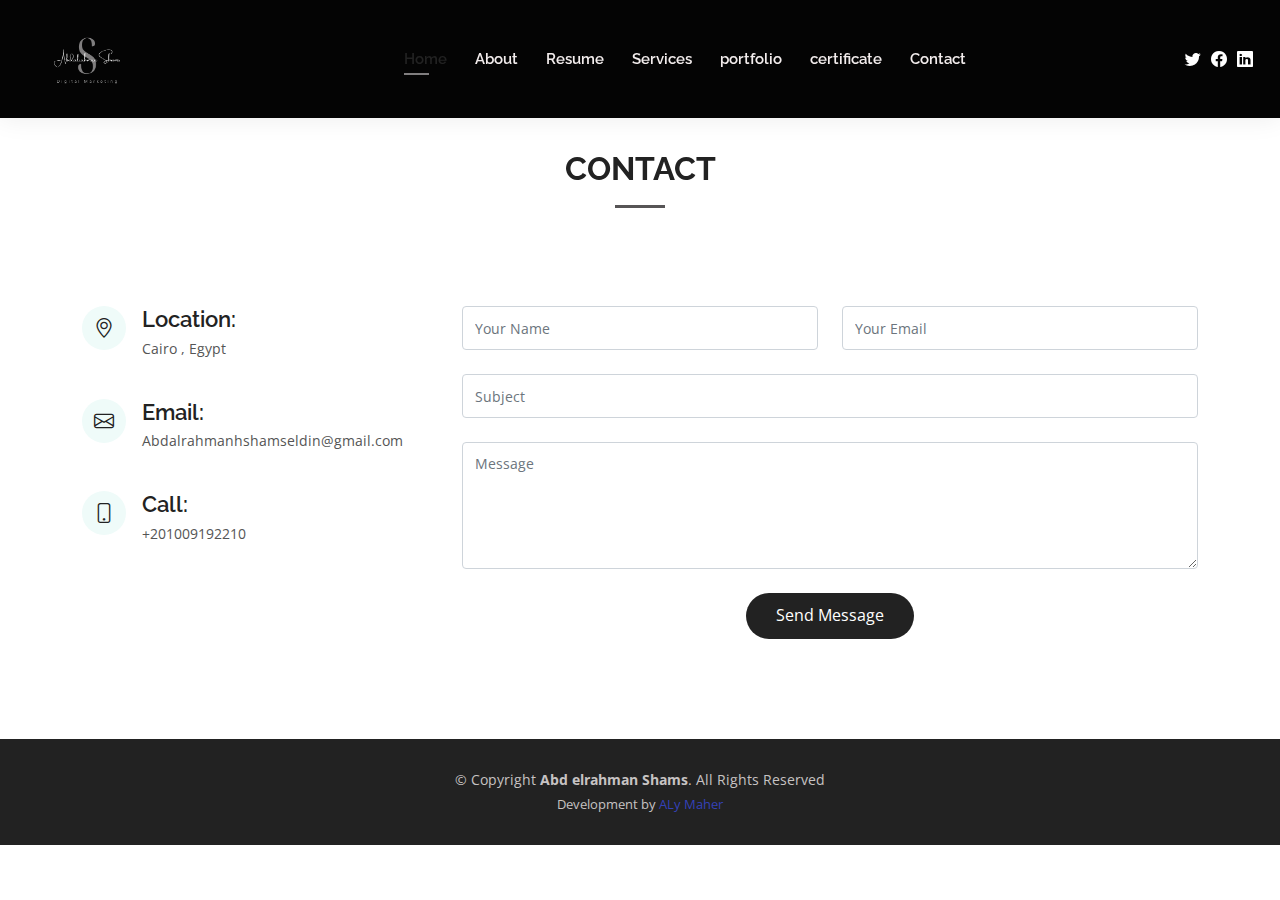
<file: contact.html>
<!DOCTYPE html>
<html lang="en">

  <head>
    <meta charset="utf-8">
    <meta content="width=device-width, initial-scale=1.0" name="viewport">
  
    <title>Abd elrahman Shams</title>
    <meta content="abd elrahman shams portfolio" name="description">
    <meta content="social media , marketing , google ads" name="keywords">
  
    <!-- Favicons -->
    <link href="assets/img/1-removebg.png" rel="icon">
    <link href="assets/img/apple-touch-icon.png" rel="apple-touch-icon">
  
    <!-- Google Fonts -->
    <link href="https://fonts.googleapis.com/css?family=Open+Sans:300,300i,400,400i,600,600i,700,700i|Raleway:300,300i,400,400i,500,500i,600,600i,700,700i|Poppins:300,300i,400,400i,500,500i,600,600i,700,700i" rel="stylesheet">
  
    <!-- Vendor CSS Files -->
    <link href="assets/vendor/aos/aos.css" rel="stylesheet">
    <link href="assets/vendor/bootstrap/css/bootstrap.min.css" rel="stylesheet">
    <link href="assets/vendor/bootstrap-icons/bootstrap-icons.css" rel="stylesheet">
    <link href="assets/vendor/boxicons/css/boxicons.min.css" rel="stylesheet">
    <link href="assets/vendor/glightbox/css/glightbox.min.css" rel="stylesheet">
    <link href="assets/vendor/swiper/swiper-bundle.min.css" rel="stylesheet">
    <link rel="stylesheet" href="https://fonts.googleapis.com/icon?family=Material+Icons">
  
  
  
    <!-- Template Main CSS File -->
    <link href="assets/css/style.css" rel="stylesheet">
  
    <!-- =======================================================
    * Template Name: Kelly - v4.8.1
    * Template URL: https://bootstrapmade.com/kelly-free-bootstrap-cv-resume-html-template/
    * Author: BootstrapMade.com
    * License: https://bootstrapmade.com/license/
    ======================================================== -->
  </head>
  
  <body>
  
   <!-- ======= Header ======= -->
    <header id="header" class="fixed-top">
      <div class="container-fluid d-flex justify-content-between align-items-center">
  
        <a href="index.html" class="logo"><img src="assets/img/1-removebg.png" alt="" class="img-fluid"></a>
  
        <nav id="navbar" class="navbar order-last order-lg-0">
          <ul>
            <li><a class="active" href="index.html">Home</a></li>
          <li><a href="about.html">About</a></li>
            <li><a href="resume.html">Resume</a></li>
            <li><a href="services.html">Services</a></li>
            <li><a href="portfolio.html">portfolio</a></li>
            <li><a href="certificate.html">certificate</a></li>
            <li><a href="contact.html">Contact</a></li>
          </ul>
          <i class="bi bi-list mobile-nav-toggle"></i>
        </nav><!-- .navbar -->
  
        <div class="header-social-links">
          <a href="#" class="twitter"><i class="bi bi-twitter"></i></a>
          <a href="https://www.facebook.com/abdalrahmanshamseldin" class="facebook" target="_blank"><i class="bi bi-facebook"></i></a>
          <a href="https://www.linkedin.com/in/abdalrahman-shams-eldin/" class="linkedin" target="_blank"><i class="bi bi-linkedin"></i></i></a>
        </div>
  
      </div>
  
    </header><!-- End Header -->

  <main id="main">

    <!-- ======= Contact Section ======= -->
    <section id="contact" class="contact">
      <div class="container" data-aos="fade-up">

        <div class="section-title">
          <h2>Contact</h2>
        </div>

        <!-- <div>
          <iframe style="border:0; width: 100%; height: 270px;" src="https://www.google.com/maps/embed?pb=!1m14!1m8!1m3!1d12097.433213460943!2d-74.0062269!3d40.7101282!3m2!1i1024!2i768!4f13.1!3m3!1m2!1s0x0%3A0xb89d1fe6bc499443!2sDowntown+Conference+Center!5e0!3m2!1smk!2sbg!4v1539943755621" frameborder="0" allowfullscreen></iframe>
        </div> -->

        <div class="row mt-5">

          <div class="col-lg-4">
            <div class="info">
              <div class="address">
                <i class="bi bi-geo-alt"></i>
                <h4>Location:</h4>
                <p>Cairo , Egypt</p>
              </div>

              <div class="email">
                <i class="bi bi-envelope"></i>
                <h4>Email:</h4>
                <p>Abdalrahmanhshamseldin@gmail.com</p>
              </div>

              <div class="phone">
                <i class="bi bi-phone"></i>
                <h4>Call:</h4>
                <p>+201009192210</p>
              </div>

            </div>

          </div>

          <div class="col-lg-8 mt-5 mt-lg-0">

            <form action="forms/contact.php" method="post" role="form" class="php-email-form">
              <div class="row">
                <div class="col-md-6 form-group">
                  <input type="text" name="name" class="form-control" id="name" placeholder="Your Name" required>
                </div>
                <div class="col-md-6 form-group mt-3 mt-md-0">
                  <input type="email" class="form-control" name="email" id="email" placeholder="Your Email" required>
                </div>
              </div>
              <div class="form-group mt-3">
                <input type="text" class="form-control" name="subject" id="subject" placeholder="Subject" required>
              </div>
              <div class="form-group mt-3">
                <textarea class="form-control" name="message" rows="5" placeholder="Message" required></textarea>
              </div>
              <div class="my-3">
                <div class="loading">Loading</div>
                <div class="error-message"></div>
                <div class="sent-message">Your message has been sent. Thank you!</div>
              </div>
              <div class="text-center"><button type="submit">Send Message</button></div>
            </form>

          </div>

        </div>

      </div>
    </section><!-- End Contact Section -->

  </main><!-- End #main -->

<!-- ======= Footer ======= -->
<footer id="footer">
  <div class="container">
    <div class="copyright">
      &copy; Copyright <strong><span>Abd elrahman Shams</span></strong>. All Rights Reserved
    </div>
    <div class="credits">
      Development by <a href="https://www.linkedin.com/in/ali-maher-521a081a3/">ALy Maher</a>
    </div>
  </div>
</footer><!-- End  Footer -->

  <div id="preloader"></div>
  <a href="#" class="back-to-top d-flex align-items-center justify-content-center"><i class="bi bi-arrow-up-short"></i></a>

  <!-- Vendor JS Files -->
  <script src="assets/vendor/purecounter/purecounter_vanilla.js"></script>
  <script src="assets/vendor/aos/aos.js"></script>
  <script src="assets/vendor/bootstrap/js/bootstrap.bundle.min.js"></script>
  <script src="assets/vendor/glightbox/js/glightbox.min.js"></script>
  <script src="assets/vendor/isotope-layout/isotope.pkgd.min.js"></script>
  <script src="assets/vendor/swiper/swiper-bundle.min.js"></script>
  <script src="assets/vendor/waypoints/noframework.waypoints.js"></script>
  <script src="assets/vendor/php-email-form/validate.js"></script>

  <!-- Template Main JS File -->
  <script src="assets/js/main.js"></script>

</body>

</html>
</file>
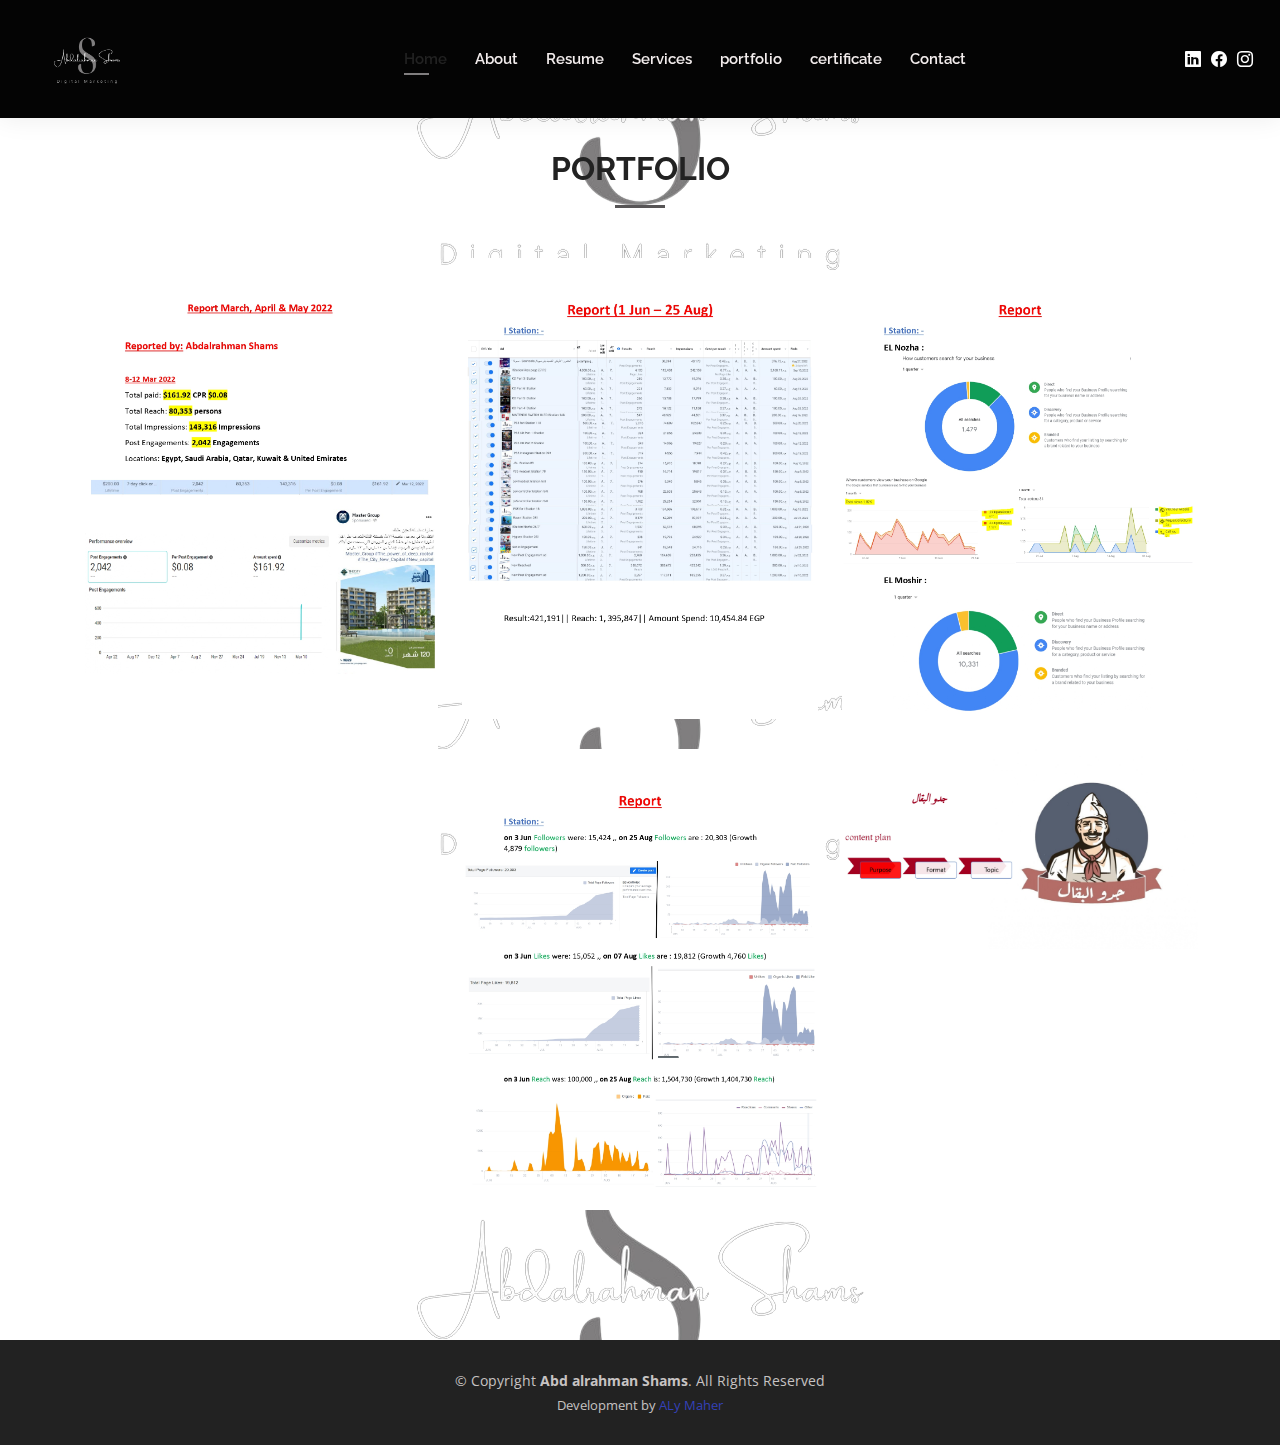
<file: portfolio.html>
<!DOCTYPE html>
<html lang="en">

  <head>
    <meta charset="utf-8">
    <meta content="width=device-width, initial-scale=1.0" name="viewport">
  
    <title>Abd alrahman Shams</title>
    <meta content="abd elrahman shams portfolio" name="description">
    <meta content="social media , marketing , google ads" name="keywords">
  
    <!-- Favicons -->
    <link href="assets/img/1-removebg.png" rel="icon">
    <link href="assets/img/apple-touch-icon.png" rel="apple-touch-icon">
  
    <!-- Google Fonts -->
    <link href="https://fonts.googleapis.com/css?family=Open+Sans:300,300i,400,400i,600,600i,700,700i|Raleway:300,300i,400,400i,500,500i,600,600i,700,700i|Poppins:300,300i,400,400i,500,500i,600,600i,700,700i" rel="stylesheet">
  
    <!-- Vendor CSS Files -->
    <link href="assets/vendor/aos/aos.css" rel="stylesheet">
    <link href="assets/vendor/bootstrap/css/bootstrap.min.css" rel="stylesheet">
    <link href="assets/vendor/bootstrap-icons/bootstrap-icons.css" rel="stylesheet">
    <link href="assets/vendor/boxicons/css/boxicons.min.css" rel="stylesheet">
    <link href="assets/vendor/glightbox/css/glightbox.min.css" rel="stylesheet">
    <link href="assets/vendor/swiper/swiper-bundle.min.css" rel="stylesheet">
    <link rel="stylesheet" href="https://fonts.googleapis.com/icon?family=Material+Icons">
  
  
  
    <!-- Template Main CSS File -->
    <link href="assets/css/style.css" rel="stylesheet">
  
   
  </head>
  
  <body>
  
   <!-- ======= Header ======= -->
    <header id="header" class="fixed-top">
      <div class="container-fluid d-flex justify-content-between align-items-center">
  
        <a href="index.html" class="logo"><img src="assets/img/1-removebg.png" alt="" class="img-fluid"></a>
  
        <nav id="navbar" class="navbar order-last order-lg-0">
          <ul>
            <li><a class="active" href="index.html">Home</a></li>
          <li><a href="about.html">About</a></li>
            <li><a href="resume.html">Resume</a></li>
            <li><a href="services.html">Services</a></li>
            <li><a href="portfolio.html">portfolio</a></li>
            <li><a href="certificate.html">certificate</a></li>
            <li><a href="contact.html">Contact</a></li>
          </ul>
          <i class="bi bi-list mobile-nav-toggle"></i>
        </nav><!-- .navbar -->
  
     <div class="header-social-links">
       <a href="https://www.linkedin.com/in/abdalrahman-shams-eldin/" class="linkedin" target="_blank"><i class="bi bi-linkedin"></i></i></a>
        <a href="https://www.facebook.com/abdalrahmanshamseldin" class="facebook" target="_blank"><i class="bi bi-facebook"></i></a>
        <a href="https://www.instagram.com/abdalrahmanshamseldinsadany/?fbclid=IwAR0oakvi96QsCDah3Q0SmasbcTReed3lVZTuAcJpuvcELOoYdGbn9ob6WH0" class="twitter"><i class="bi bi-instagram"></i></a>
      </div>
  
      </div>
  
    </header><!-- End Header -->

  <main id="main">

    <!-- ======= Portfolio Section ======= -->
    <section id="portfolio" class="portfolio">
      <div class="container" data-aos="fade-up">

        <div class="section-title">
          <h2>Portfolio</h2>
        </div>

        <div class="row portfolio-container" data-aos="fade-up" data-aos-delay="200">
          <div class="col-lg-4 col-md-6 portfolio-item filter-meta">
            <div class="portfolio-wrap">
              <img style="height:100% ;" src="assets/img/portfolio/ilovepdf_pages-to-jpg/Master-Group-campaign-report_page-0001.jpg" class="img-fluid" alt="" >
              <div class="portfolio-info">
                <h4></h4>
                <p>Master-Group-campaign-report</p>
                <div class="portfolio-links">
                  <a href="https://drive.google.com/drive/u/1/folders/1oGNDKsTbeG9GAfQLAwwhTIesZTQ2OvNq?fbclid=IwAR0LAeeo8ooe8dFsL5QRGAqsuTeLgGdEXjTNjO9UT-LDWT3M78pSmKJ-3DE" class="portfolio-details-lightbox" data-glightbox="type: external" title="Portfolio Details"><i class="bx bx-link"></i></a>
                </div>
              </div>
            </div>
          </div>

          <div class="col-lg-4 col-md-6 portfolio-item filter-meta">
            <div class="portfolio-wrap">
              <img src="assets/img/portfolio/ilovepdf_pages-to-jpg (3)/IBS-Campaigns-Reports_page-0001.jpg" class="img-fluid" alt="">
              <div class="portfolio-info">
                <p>IBS-Campaigns-Reports</p>
                <div class="portfolio-links">
                  <a href="https://drive.google.com/drive/u/1/folders/1oGNDKsTbeG9GAfQLAwwhTIesZTQ2OvNq?fbclid=IwAR0LAeeo8ooe8dFsL5QRGAqsuTeLgGdEXjTNjO9UT-LDWT3M78pSmKJ-3DE" class="portfolio-details-lightbox" data-glightbox="type: external" title="Portfolio Details"><i class="bx bx-link"></i></a>
                </div>
              </div>
            </div>
          </div>

          <div class="col-lg-4 col portfolio-item filter-meta" style="margin: right;">
            <div class="portfolio-wrap">
              <img  src="assets/img/portfolio/ilovepdf_pages-to-jpg (4)/IBS-Google-Reports_page-0001.jpg" class="img-fluid" alt="">
              <div class="portfolio-info">
                <p>IBS-Google-Reports</p>
                <div class="portfolio-links">
                  <a href="https://drive.google.com/drive/u/1/folders/1oGNDKsTbeG9GAfQLAwwhTIesZTQ2OvNq?fbclid=IwAR0LAeeo8ooe8dFsL5QRGAqsuTeLgGdEXjTNjO9UT-LDWT3M78pSmKJ-3DE" class="portfolio-details-lightbox" data-glightbox="type: external" title="Portfolio Details"><i class="bx bx-link"></i></a>
                </div>
              </div>
            </div>
          </div>

          <div class="col-lg-4 col portfolio-item filter-meta" style="margin: right;">
            <div class="portfolio-wrap">
              <img src="assets/img/portfolio/ilovepdf_pages-to-jpg (5)/IBS-Pages-Reports_page-0001.jpg" class="img-fluid" alt="">
              <div class="portfolio-info">
                <p>IBS-Pages-Reports</p>
                <div class="portfolio-links">
                  <a href="https://drive.google.com/drive/u/1/folders/1oGNDKsTbeG9GAfQLAwwhTIesZTQ2OvNq?fbclid=IwAR0LAeeo8ooe8dFsL5QRGAqsuTeLgGdEXjTNjO9UT-LDWT3M78pSmKJ-3DE" class="portfolio-details-lightbox" data-glightbox="type: external" title="Portfolio Details"><i class="bx bx-link"></i></a>
                </div>
              </div>
            </div>
          </div>

          <div class="col-lg-4 col-md-6 portfolio-item filter-meta">
            <div class="portfolio-wrap">
              <img src="assets/img/portfolio/ilovepdf_pages-to-jpg (2)/Gedo-el-Ba2al-content-plan_page-0001.jpg" class="img-fluid" alt="">
              <div class="portfolio-info">
                <p>Gedo-el-Ba2al-content-plan</p>
                <div class="portfolio-links">
                  <a href="https://drive.google.com/drive/u/1/folders/1oGNDKsTbeG9GAfQLAwwhTIesZTQ2OvNq?fbclid=IwAR0LAeeo8ooe8dFsL5QRGAqsuTeLgGdEXjTNjO9UT-LDWT3M78pSmKJ-3DE" class="portfolio-details-lightbox" data-glightbox="type: external" title="Portfolio Details"><i class="bx bx-link"></i></a>
                </div>
              </div>
            </div>
          </div>

         
          
          <!-- <div class="col-lg-4 col-md-6 portfolio-item filter-meta">
            <div class="portfolio-wrap">
              <img src="assets/img/certificate/CERTIFICATE-5.jpeg" class="img-fluid" alt="">
              <div class="portfolio-info">
                <h4></h4>
                <p></p>
                <div class="portfolio-links">
                  <a href="assets/img/certificate/CERTIFICATE-5.jpeg" data-gallery="portfolioGallery" class="portfolio-lightbox" title="meta"><i class="bx bx-plus"></i></a>
                </div>
              </div>
            </div>
          </div>

          <div class="col-lg-4 col-md-6 portfolio-item filter-udacity">
            <div class="portfolio-wrap">
              <img src="assets/img/certificate/CERTIFICATE-6.jpg" class="img-fluid" alt="">
              <div class="portfolio-info">
                <h4>Udacity</h4>
                <p>Professional Digital Marketing</p>
                <div class="portfolio-links">
                  <a href="assets/img/certificate/CERTIFICATE-6.jpg" data-gallery="portfolioGallery" class="portfolio-lightbox" title="udacity"><i class="bx bx-plus"></i></a>
                </div>
              </div>
            </div>
          </div>

          <div class="col-lg-4 col-md-6 portfolio-item filter-udacity">
            <div class="portfolio-wrap">
              <img src="assets/img/certificate/CERTIFICATE-8.svg" class="img-fluid" alt="">
              <div class="portfolio-info">
                <h4>Udacity</h4>
                <p>Advanced Digital Marketing</p>
                <div class="portfolio-links">
                  <a href="assets/img/certificate/CERTIFICATE-8.svg" data-gallery="portfolioGallery" class="portfolio-lightbox" title="udacity"><i class="bx bx-plus"></i></a>
                </div>
              </div>
            </div>
          </div>

          <div class="col-lg-4 col-md-6 portfolio-item filter-udacity">
            <div class="portfolio-wrap">
              <img src="assets/img/certificate/certtificate-9.jpg" class="img-fluid" alt="">
              <div class="portfolio-info">
                <h4>Udacity</h4>
                <p>Digital Marketing Challenger Track</p>
                <div class="portfolio-links">
                  <a href="assets/img/certificate/certtificate-9.jpg" data-gallery="portfolioGallery" class="portfolio-lightbox" title="Udacity"><i class="bx bx-plus"></i></a>
                </div>
              </div>
            </div>
          </div>

          <div class="col-lg-4 col-md-6 portfolio-item filter-auc">
            <div class="portfolio-wrap">
              <img src="assets/img/certificate/certificate-10.jpg" class="img-fluid" alt="">
              <div class="portfolio-info">
                <h4>AUC</h4>
                <p>Career Certificate in Marketing</p>
                <div class="portfolio-links">
                  <a href="assets/img/certificate/certificate-10.jpg" data-gallery="portfolioGallery" class="portfolio-lightbox" title="AUC"><i class="bx bx-plus"></i></a>
                </div>
              </div>
            </div>
          </div>

          <div class="col-lg-4 col-md-6 portfolio-item filter-auc">
            <div class="portfolio-wrap">
              <img src="assets/img/certificate/certificate-11.jpg" class="img-fluid" alt="">
              <div class="portfolio-info">
                <h4>AUC</h4>
                <p>Foundation Certificate in Marketing</p>
                <div class="portfolio-links">
                  <a href="assets/img/certificate/certificate-11.jpg" data-gallery="portfolioGallery" class="portfolio-lightbox" title="AUC"><i class="bx bx-plus"></i></a>
                </div>
              </div>
            </div>
          </div>

          <div class="col-lg-4 col-md-6 portfolio-item filter-auc">
            <div class="portfolio-wrap">
              <img src="assets/img/certificate/certificate-12.jpg" class="img-fluid" alt="">
              <div class="portfolio-info">
                <h4>AUC</h4>
                <p>Achievement in Sales and Marketing</p>
                <div class="portfolio-links">
                  <a href="assets/img/certificate/certificate-12.jpg" data-gallery="portfolioGallery" class="portfolio-lightbox" title="AUC"><i class="bx bx-plus"></i></a>
                </div>
              </div>
            </div>
          </div> -->

        </div>

      </div>
    </section><!-- End Portfolio Section -->

  </main><!-- End #main -->

<!-- ======= Footer ======= -->
<footer id="footer">
  <div class="container">
    <div class="copyright">
      &copy; Copyright <strong><span>Abd alrahman Shams</span></strong>. All Rights Reserved
    </div>
    <div class="credits">
      Development by <a href="https://www.linkedin.com/in/ali-maher-521a081a3/">ALy Maher</a>
    </div>
  </div>
</footer><!-- End  Footer -->

  <div id="preloader"></div>
  <a href="#" class="back-to-top d-flex align-items-center justify-content-center"><i class="bi bi-arrow-up-short"></i></a>

  <!-- Vendor JS Files -->
  <script src="assets/vendor/purecounter/purecounter_vanilla.js"></script>
  <script src="assets/vendor/aos/aos.js"></script>
  <script src="assets/vendor/bootstrap/js/bootstrap.bundle.min.js"></script>
  <script src="assets/vendor/glightbox/js/glightbox.min.js"></script>
  <script src="assets/vendor/isotope-layout/isotope.pkgd.min.js"></script>
  <script src="assets/vendor/swiper/swiper-bundle.min.js"></script>
  <script src="assets/vendor/waypoints/noframework.waypoints.js"></script>
  <script src="assets/vendor/php-email-form/validate.js"></script>

  <!-- Template Main JS File -->
  <script src="assets/js/main.js"></script>

</body>

</html>
</file>
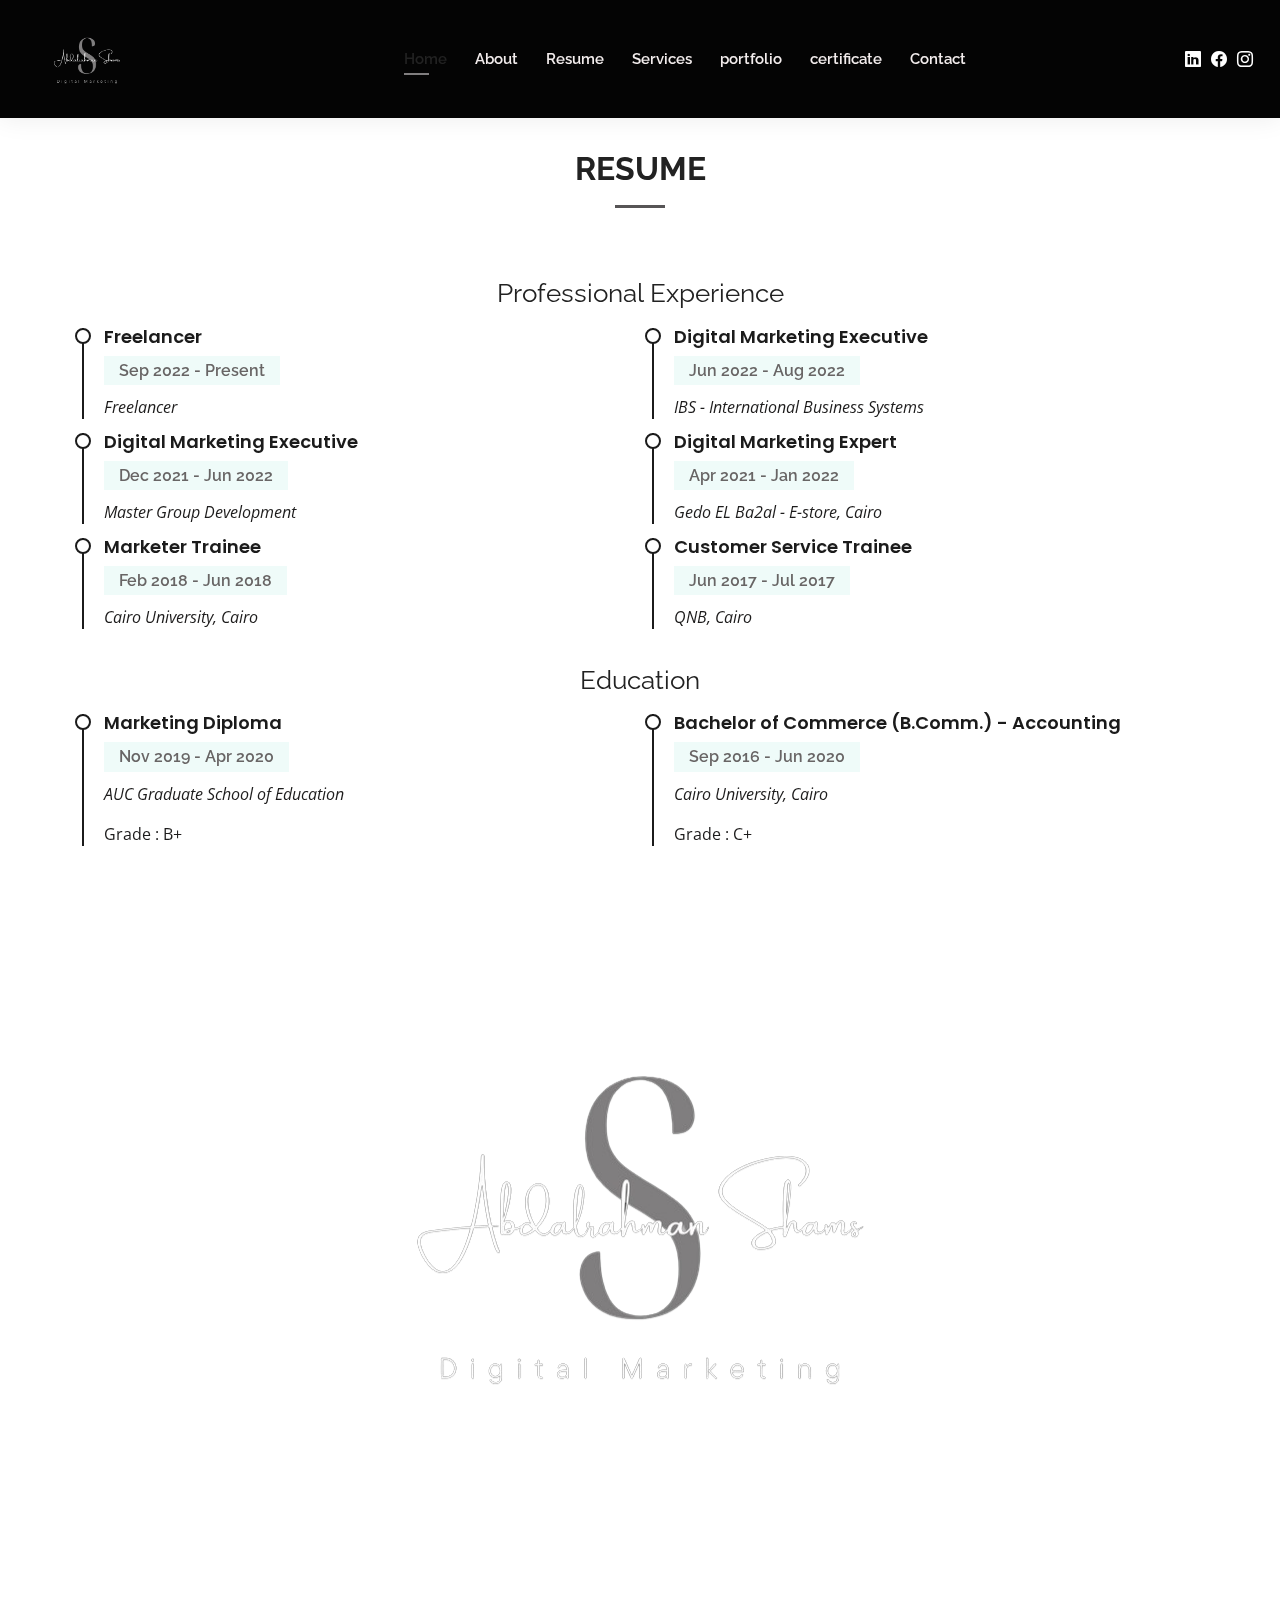
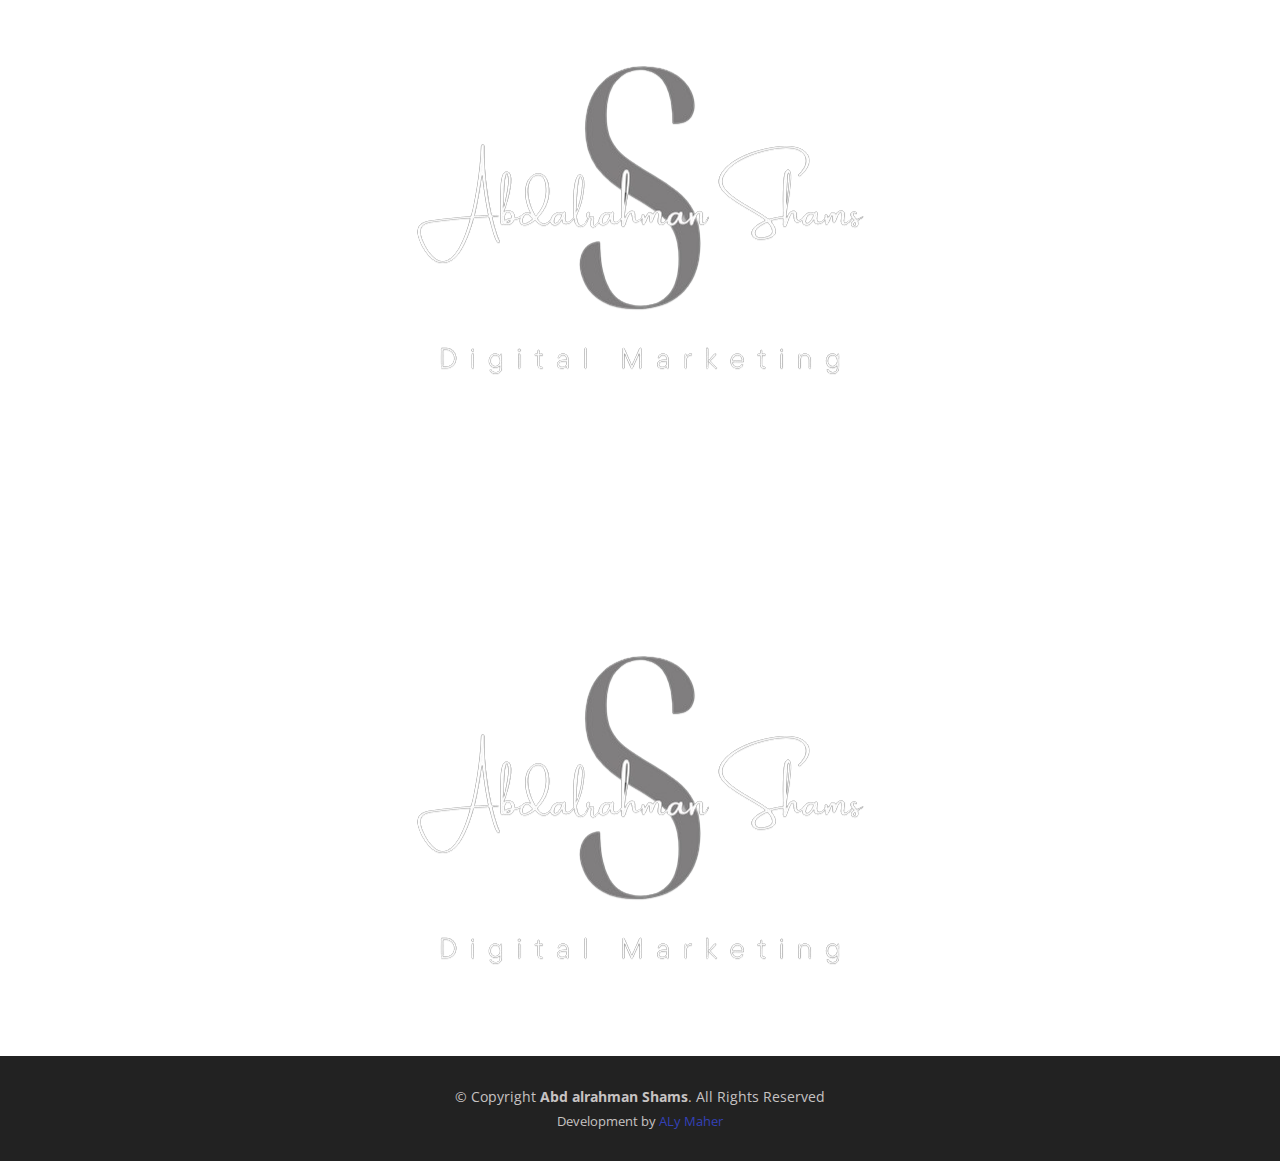
<file: resume.html>
<!DOCTYPE html>
<html lang="en">

  <head>
    <meta charset="utf-8">
    <meta content="width=device-width, initial-scale=1.0" name="viewport">
  
    <title>Abd Alrahman Shams</title>
    <meta content="abd alrahman shams portfolio" name="description">
    <meta content="social media , marketing , google ads" name="keywords">
  
    <!-- Favicons -->
    <link href="assets/img/1-removebg.png" rel="icon">
    <link href="assets/img/apple-touch-icon.png" rel="apple-touch-icon">
  
    <!-- Google Fonts -->
    <link href="https://fonts.googleapis.com/css?family=Open+Sans:300,300i,400,400i,600,600i,700,700i|Raleway:300,300i,400,400i,500,500i,600,600i,700,700i|Poppins:300,300i,400,400i,500,500i,600,600i,700,700i" rel="stylesheet">
  
    <!-- Vendor CSS Files -->
    <link href="assets/vendor/aos/aos.css" rel="stylesheet">
    <link href="assets/vendor/bootstrap/css/bootstrap.min.css" rel="stylesheet">
    <link href="assets/vendor/bootstrap-icons/bootstrap-icons.css" rel="stylesheet">
    <link href="assets/vendor/boxicons/css/boxicons.min.css" rel="stylesheet">
    <link href="assets/vendor/glightbox/css/glightbox.min.css" rel="stylesheet">
    <link href="assets/vendor/swiper/swiper-bundle.min.css" rel="stylesheet">
    <link rel="stylesheet" href="https://fonts.googleapis.com/icon?family=Material+Icons">
  
  
  
    <!-- Template Main CSS File -->
    <link href="assets/css/style.css" rel="stylesheet">
  
 
  </head>

<body>

  <!-- ======= Header ======= -->
  <header id="header" class="fixed-top">
    <div class="container-fluid d-flex justify-content-between align-items-center">

      <a href="index.html" class="logo"><img src="assets/img/1-removebg.png" alt="" class="img-fluid"></a>

      <nav id="navbar" class="navbar order-last order-lg-0">
        <ul>
          <li><a class="active" href="index.html">Home</a></li>
          <li><a href="about.html">About</a></li>
          <li><a href="resume.html">Resume</a></li>
          <li><a href="services.html">Services</a></li>
          <li><a href="portfolio.html">portfolio</a></li>
          <li><a href="certificate.html">certificate</a></li>
          <li><a href="contact.html">Contact</a></li>
        </ul>
        <i class="bi bi-list mobile-nav-toggle"></i>
      </nav><!-- .navbar -->

       <div class="header-social-links">
       <a href="https://www.linkedin.com/in/abdalrahman-shams-eldin/" class="linkedin" target="_blank"><i class="bi bi-linkedin"></i></i></a>
        <a href="https://www.facebook.com/abdalrahmanshamseldin" class="facebook" target="_blank"><i class="bi bi-facebook"></i></a>
        <a href="https://www.instagram.com/abdalrahmanshamseldinsadany/?fbclid=IwAR0oakvi96QsCDah3Q0SmasbcTReed3lVZTuAcJpuvcELOoYdGbn9ob6WH0" class="twitter"><i class="bi bi-instagram"></i></a>
      </div>

    </div>

  </header><!-- End Header -->

  <main id="main">

    <!-- ======= Resume Section ======= -->
    <section id="resume" class="resume">
      <div class="container" data-aos="fade-up">

        <div class="section-title">
          <h2>Resume</h2>
        </div>

        <!-- <div class="row">
          <div class="col-lg-6"> -->

            <h3 class="resume-title">Professional Experience</h3>
            <div class="row">
                      <div class="col-lg-6">
                  <div class="resume-item">
                        <h4>Freelancer</h4>
                        <h5>Sep 2022 - Present</h5>
                        <p><em>Freelancer </em></p>
                        <p>
                    
                        </p>
                  </div>
                </div>
              <div class="col-lg-6">
                <div class="resume-item">
                      <h4>Digital Marketing Executive</h4>
                      <h5>Jun 2022 - Aug 2022 </h5>
                      <p><em>IBS - International Business Systems</em></p>
                      <p>
              
                      </p>
                </div>
              </div>
              
                <div class="col-lg-6">
                  <div class="resume-item">
                        <h4>Digital Marketing Executive</h4>
                        <h5>Dec 2021 - Jun 2022</h5>
                        <p><em>Master Group Development </em></p>
                        <p>
                    
                        </p>
                  </div>
                </div>
              <div class="col-lg-6">
                <div class="resume-item">
                      <h4>Digital Marketing Expert</h4>
                      <h5>Apr 2021 - Jan 2022</h5>
                      <p><em>Gedo EL Ba2al - E-store, Cairo</em></p>
                      <p>
              
                      </p>
                </div>
              </div>
              <div class="col-lg-6">
                <div class="resume-item">
                      <h4>Marketer Trainee</h4>
                      <h5>Feb 2018 - Jun 2018</h5>
                      <p><em>Cairo University, Cairo</em></p>
                      <p>
              
                      </p>
                </div>
              </div>
              <div class="col-lg-3">
                <div class="resume-item">
                      <h4>Customer Service Trainee</h4>
                      <h5>Jun 2017 - Jul 2017</h5>
                      <p><em>QNB, Cairo</em></p>
                      <p>
                  
                      </p>
                </div>
              </div>
            
            </div>

            <h3 class="resume-title">Education</h3>
            
        <div class="row">
          <div class="col">
            <div class="resume-item">
              <h4>Marketing Diploma</h4>
              <h5>Nov 2019 - Apr 2020</h5>
              <p><em>AUC Graduate School of Education</em></p>
              <p>Grade : B+</p>
            </div>
          </div>
          <div class="col">
            <div class="resume-item">
                <h4>Bachelor of Commerce (B.Comm.) - Accounting</h4>
                <h5>Sep 2016 - Jun 2020</h5>
                <p><em>Cairo University, Cairo</em></p>
                <p>Grade : C+</p>
            </div>
          </div>
        </div>               
      </div>
    </section><!-- End Resume Section -->
        <!-- ======= Portfolio Section ======= -->
       <section id="portfolio" class="portfolio">
        <div class="container" data-aos="fade-up">
  
          <div class="section-title">
            <h2>certificate</h2>
          </div>
  
          <div class="row" data-aos="fade-up" data-aos-delay="100">
            <div class="col-lg-12 d-flex justify-content-center">
              <ul id="portfolio-flters">
                <li data-filter="*" class="filter-active">All</li>
                <li data-filter=".filter-meta">Meta</li>
                <li data-filter=".filter-udacity">Udacity</li>
                <li data-filter=".filter-auc">AUC</li>
                <li data-filter=".filter-linkedin">Linkedin</li>
                <li data-filter=".filter-google">Google</li>

              </ul>
            </div>
          </div>
  
          <div class="row portfolio-container" data-aos="fade-up" data-aos-delay="200">
            <div class="col-lg-4 col-md-6 portfolio-item filter-meta">
              <div class="portfolio-wrap">
                <img src="assets/img/certificate/CERTIFICATE-1.jpeg" class="img-fluid" alt="" >
                <div class="portfolio-info">
                  <h4>Meta</h4>
                  <p>Measure and Optimize Social Media Marketing Campaigns</p>
                  <div class="portfolio-links">
                    <a href="assets/img/certificate/CERTIFICATE-1.jpeg" data-gallery="portfolioGallery" class="portfolio-lightbox" title="Meta"><i class="bx bx-plus"></i></a>
                  </div>
                </div>
              </div>
            </div>
  
            <div class="col-lg-4 col-md-6 portfolio-item filter-meta">
              <div class="portfolio-wrap">
                <img src="assets/img/certificate/CERTIFICATE-2.jpeg" class="img-fluid" alt="">
                <div class="portfolio-info">
                  <h4>Meta</h4>
                  <p>Advertising with Meta</p>
                  <div class="portfolio-links">
                    <a href="assets/img/certificate/CERTIFICATE-2.jpeg" data-gallery="portfolioGallery" class="portfolio-lightbox" title="meta"><i class="bx bx-plus"></i></a>
                  </div>
                </div>
              </div>
            </div>
  
            <div class="col-lg-4 col-md-6 portfolio-item filter-meta">
              <div class="portfolio-wrap">
                <img src="assets/img/certificate/CERTIFICATE-3.jpeg" class="img-fluid" alt="">
                <div class="portfolio-info">
                  <h4>Meta</h4>
                  <p>Fundamentals of Social Media Advertising</p>
                  <div class="portfolio-links">
                    <a href="assets/img/certificate/CERTIFICATE-3.jpeg" data-gallery="portfolioGallery" class="portfolio-lightbox" title="meta"><i class="bx bx-plus"></i></a>
                  </div>
                </div>
              </div>
            </div>
  
            <div class="col-lg-4 col-md-6 portfolio-item filter-meta">
              <div class="portfolio-wrap">
                <img src="assets/img/certificate/CERTIFICATE-4.jpeg" class="img-fluid" alt="">
                <div class="portfolio-info">
                  <h4>Meta</h4>
                  <p>Introduction to Social Media Marketing</p>
                  <div class="portfolio-links">
                    <a href="assets/img/certificate/CERTIFICATE-4.jpeg" data-gallery="portfolioGallery" class="portfolio-lightbox" title="meta"><i class="bx bx-plus"></i></a>
                  </div>
                </div>
              </div>
            </div>
  
            <div class="col-lg-4 col-md-6 portfolio-item filter-meta">
              <div class="portfolio-wrap">
                <img src="assets/img/certificate/CERTIFICATE-5.jpeg" class="img-fluid" alt="">
                <div class="portfolio-info">
                  <h4>Meta</h4>
                  <p>Social Media Management</p>
                  <div class="portfolio-links">
                    <a href="assets/img/certificate/CERTIFICATE-5.jpeg" data-gallery="portfolioGallery" class="portfolio-lightbox" title="meta"><i class="bx bx-plus"></i></a>
                  </div>
                </div>
              </div>
            </div>
            
            <div class="col-lg-4 col-md-6 portfolio-item filter-meta">
              <div class="portfolio-wrap">
                <img src="assets/img/certificate/CERTIFICATE-5.jpeg" class="img-fluid" alt="">
                <div class="portfolio-info">
                  <h4></h4>
                  <p></p>
                  <div class="portfolio-links">
                    <a href="assets/img/certificate/CERTIFICATE-5.jpeg" data-gallery="portfolioGallery" class="portfolio-lightbox" title="meta"><i class="bx bx-plus"></i></a>
                  </div>
                </div>
              </div>
            </div>
  
            <div class="col-lg-4 col-md-6 portfolio-item filter-udacity">
              <div class="portfolio-wrap">
                <img src="assets/img/certificate/CERTIFICATE-6.jpg" class="img-fluid" alt="">
                <div class="portfolio-info">
                  <h4>Udacity</h4>
                  <p>Professional Digital Marketing</p>
                  <div class="portfolio-links">
                    <a href="assets/img/certificate/CERTIFICATE-6.jpg" data-gallery="portfolioGallery" class="portfolio-lightbox" title="udacity"><i class="bx bx-plus"></i></a>
                  </div>
                </div>
              </div>
            </div>
  
            <div class="col-lg-4 col-md-6 portfolio-item filter-udacity">
              <div class="portfolio-wrap">
                <img src="assets/img/certificate/certtificate-8.jpg" class="img-fluid" alt="">
                <div class="portfolio-info">
                  <h4>Udacity</h4>
                  <p>Advanced Digital Marketing</p>
                  <div class="portfolio-links">
                    <a href="assets/img/certificate/certtificate-8.jpg" data-gallery="portfolioGallery" class="portfolio-lightbox" title="udacity"><i class="bx bx-plus"></i></a>
                  </div>
                </div>
              </div>
            </div>
  
            <div class="col-lg-4 col-md-6 portfolio-item filter-udacity">
              <div class="portfolio-wrap">
                <img src="assets/img/certificate/certtificate-9.jpg" class="img-fluid" alt="">
                <div class="portfolio-info">
                  <h4>Udacity</h4>
                  <p>Digital Marketing Challenger Track</p>
                  <div class="portfolio-links">
                    <a href="assets/img/certificate/certtificate-9.jpg" data-gallery="portfolioGallery" class="portfolio-lightbox" title="Udacity"><i class="bx bx-plus"></i></a>
                  </div>
                </div>
              </div>
            </div>
  
            <div class="col-lg-4 col-md-6 portfolio-item filter-auc">
              <div class="portfolio-wrap">
                <img src="assets/img/certificate/certificate-10.jpg" class="img-fluid" alt="">
                <div class="portfolio-info">
                  <h4>AUC</h4>
                  <p>Career Certificate in Marketing</p>
                  <div class="portfolio-links">
                    <a href="assets/img/certificate/certificate-10.jpg" data-gallery="portfolioGallery" class="portfolio-lightbox" title="AUC"><i class="bx bx-plus"></i></a>
                  </div>
                </div>
              </div>
            </div>
  
            <div class="col-lg-4 col-md-6 portfolio-item filter-auc">
              <div class="portfolio-wrap">
                <img src="assets/img/certificate/certificate-11.jpg" class="img-fluid" alt="">
                <div class="portfolio-info">
                  <h4>AUC</h4>
                  <p>Foundation Certificate in Marketing</p>
                  <div class="portfolio-links">
                    <a href="assets/img/certificate/certificate-11.jpg" data-gallery="portfolioGallery" class="portfolio-lightbox" title="AUC"><i class="bx bx-plus"></i></a>
                  </div>
                </div>
              </div>
            </div>
  
            <div class="col-lg-4 col-md-6 portfolio-item filter-auc">
              <div class="portfolio-wrap">
                <img src="assets/img/certificate/certificate-12.jpg" class="img-fluid" alt="">
                <div class="portfolio-info">
                  <h4>AUC</h4>
                  <p>Achievement in Sales and Marketing</p>
                  <div class="portfolio-links">
                    <a href="assets/img/certificate/certificate-12.jpg" data-gallery="portfolioGallery" class="portfolio-lightbox" title="AUC"><i class="bx bx-plus"></i></a>
                  </div>
                </div>
              </div>
            </div>
            
             <div class="col-lg-4 col-md-6 portfolio-item filter-linkedin">
              <div class="portfolio-wrap">
                <img src="assets/img/certificate/certificate-15.jpg" class="img-fluid" alt="">
                <div class="portfolio-info">
                  <h4>Linkedin</h4>
                  <p>Build Your Skills In Customer Service Path</p>
                  <div class="portfolio-links">
                    <a href="assets/img/certificate/certificate-15.jpg" data-gallery="portfolioGallery" class="portfolio-lightbox" title="Linkedin"><i class="bx bx-plus"></i></a>
                  </div>
                </div>
              </div>
            </div>
            
             <div class="col-lg-4 col-md-6 portfolio-item filter-likedin">
              <div class="portfolio-wrap">
                <img src="assets/img/certificate/certificate-14.jpg" class="img-fluid" alt="">
                <div class="portfolio-info">
                  <h4>Linkedin</h4>
                  <p>Become a Digital Marketing Specialist Path</p>
                  <div class="portfolio-links">
                    <a href="assets/img/certificate/certificate-14.jpg" data-gallery="portfolioGallery" class="portfolio-lightbox" title="linkedin"><i class="bx bx-plus"></i></a>
                  </div>
                </div>
              </div>
            </div>
            
                     <div class="col-lg-4 col-md-6 portfolio-item filter-google">
              <div class="portfolio-wrap">
                <img src="assets/img/certificate/certificate-13.jpg" class="img-fluid" alt="">
                <div class="portfolio-info">
                  <h4>Google</h4>
                  <p>The fundementals of Digital Markiting</p>
                  <div class="portfolio-links">
                    <a href="assets/img/certificate/certificate-13.jpg" data-gallery="portfolioGallery" class="portfolio-lightbox" title="google"><i class="bx bx-plus"></i></a>
                  </div>
                </div>
              </div>
            </div>
  
          </div>
        </div>
      </section><!-- End Portfolio Section -->
    

  </main><!-- End #main -->
<!-- ======= Footer ======= -->
<footer id="footer">
  <div class="container">
    <div class="copyright">
      &copy; Copyright <strong><span>Abd alrahman Shams</span></strong>. All Rights Reserved
    </div>
    <div class="credits">
      Development by <a href="https://www.linkedin.com/in/ali-maher-521a081a3/">ALy Maher</a>
    </div>
  </div>
</footer><!-- End  Footer -->

  <div id="preloader"></div>
  <a href="#" class="back-to-top d-flex align-items-center justify-content-center"><i class="bi bi-arrow-up-short"></i></a>

  <!-- Vendor JS Files -->
  <script src="assets/vendor/purecounter/purecounter_vanilla.js"></script>
  <script src="assets/vendor/aos/aos.js"></script>
  <script src="assets/vendor/bootstrap/js/bootstrap.bundle.min.js"></script>
  <script src="assets/vendor/glightbox/js/glightbox.min.js"></script>
  <script src="assets/vendor/isotope-layout/isotope.pkgd.min.js"></script>
  <script src="assets/vendor/swiper/swiper-bundle.min.js"></script>
  <script src="assets/vendor/waypoints/noframework.waypoints.js"></script>
  <script src="assets/vendor/php-email-form/validate.js"></script>

  <!-- Template Main JS File -->
  <script src="assets/js/main.js"></script>

</body>

</html>
</file>
<file: assets/css/style2.css>
/*--------------------------------------------------------------
# General
--------------------------------------------------------------*/
body {
    font-family: "Open Sans", sans-serif;
    color: #1d1c1c;
  }
  
  a {
    color: #34b7a7;
    text-decoration: none;
  }
  
  a:hover {
    color: #51cdbe;
    text-decoration: none;
  }
  
  h1,
  h2,
  h3,
  h4,
  h5,
  h6 {
    font-family: "Raleway", sans-serif;
  }
  
  #main {
    margin-top: 50px;
  }
  
  @media (max-width: 992px) {
    #main {
      margin-top: 30px;
    }
  }
  
  /*--------------------------------------------------------------
  # Preloader
  --------------------------------------------------------------*/
  #preloader {
    position: fixed;
    top: 0;
    left: 0;
    right: 0;
    bottom: 0;
    z-index: 9999;
    overflow: hidden;
    background: #fff;
  }
  
  #preloader:before {
    content: "";
    position: fixed;
    top: calc(50% - 30px);
    left: calc(50% - 30px);
    border: 6px solid #807e7f;
    border-top-color: #dcf5f2;
    border-radius: 50%;
    width: 60px;
    height: 60px;
    -webkit-animation: animate-preloader 1s linear infinite;
    animation: animate-preloader 1s linear infinite;
  }
  
  @-webkit-keyframes animate-preloader {
    0% {
      transform: rotate(0deg);
    }
  
    100% {
      transform: rotate(360deg);
    }
  }
  
  @keyframes animate-preloader {
    0% {
      transform: rotate(0deg);
    }
  
    100% {
      transform: rotate(360deg);
    }
  }
  
  /*--------------------------------------------------------------
  # Back to top button
  --------------------------------------------------------------*/
  .back-to-top {
    position: fixed;
    visibility: hidden;
    opacity: 0;
    right: 15px;
    bottom: 15px;
    z-index: 996;
    background: #807e7f;
    width: 40px;
    height: 40px;
    border-radius: 50px;
    transition: all 0.4s;
  }
  
  .back-to-top i {
    font-size: 24px;
    color: #fff;
    line-height: 0;
  }
  
  .back-to-top:hover {
    background: #888888;
    color: #fff;
  }
  
  .back-to-top.active {
    visibility: visible;
    opacity: 1;
  }
  
  /*--------------------------------------------------------------
  # Header
  --------------------------------------------------------------*/
  #header {
    background: #040404;
    box-shadow: 0px 0px 25px 0 rgba(0, 0, 0, 0.08);
    z-index: 997;
    padding: 15px 0;
  }
  
  #header .logo img {
    max-width: 150px;
  }
  
  @media (max-width: 992px) {
    #header .logo {
      font-size: 28px;
    }
  }
  
  /*--------------------------------------------------------------
  # Header Social Links
  --------------------------------------------------------------*/
  .header-social-links {
    padding-right: 15px;
  }
  
  .header-social-links a {
    color: #ffffff;
    padding-left: 6px;
    display: inline-block;
    line-height: 0px;
    transition: 0.3s;
    font-size: 16px;
  }
  
  .header-social-links a:hover {
    color: #949193;
  }
  
  /*--------------------------------------------------------------
  # Navigation Menu
  --------------------------------------------------------------*/
  /**
  * Desktop Navigation 
  */
  .navbar {
    padding: 0;
  }
  
  .navbar ul {
    margin: 0;
    padding: 0;
    display: flex;
    list-style: none;
    align-items: center;
  }
  
  .navbar li {
    position: relative;
    padding: 10px 0 10px 28px;
  }
  
  .navbar a,
  .navbar a:focus {
    display: flex;
    align-items: center;
    justify-content: space-between;
    font-family: "Raleway", sans-serif;
    font-size: 15px;
    font-weight: 600;
    color: #f3eded;
    white-space: nowrap;
    transition: 0.3s;
    position: relative;
  }
  
  .navbar a i,
  .navbar a:focus i {
    font-size: 12px;
    line-height: 0;
    margin-left: 5px;
  }
  
  .navbar>ul>li>a:before {
    content: "";
    position: absolute;
    width: 0;
    height: 2px;
    bottom: -5px;
    left: 0;
    background-color: #807e7f;
    visibility: hidden;
    width: 0px;
    transition: all 0.3s ease-in-out 0s;
  }
  
  .navbar a:hover:before,
  .navbar li:hover>a:before,
  .navbar .active:before {
    visibility: visible;
    width: 25px;
  }
  
  .navbar a:hover,
  .navbar .active,
  .navbar .active:focus,
  .navbar li:hover>a {
    color: #222222;
  }
  
  .navbar .dropdown ul {
    display: block;
    position: absolute;
    left: 14px;
    top: calc(100% + 30px);
    margin: 0;
    padding: 10px 0;
    z-index: 99;
    opacity: 0;
    visibility: hidden;
    background: #fff;
    box-shadow: 0px 0px 30px rgba(127, 137, 161, 0.25);
    transition: 0.3s;
    border-radius: 4px;
  }
  
  .navbar .dropdown ul li {
    min-width: 200px;
    padding: 0;
  }
  
  .navbar .dropdown ul a {
    padding: 10px 20px;
    font-size: 15px;
    text-transform: none;
    font-weight: 600;
  }
  
  .navbar .dropdown ul a i {
    font-size: 12px;
  }
  
  .navbar .dropdown ul a:hover,
  .navbar .dropdown ul .active:hover,
  .navbar .dropdown ul li:hover>a {
    color: #807e7f;
  }
  
  .navbar .dropdown:hover>ul {
    opacity: 1;
    top: 100%;
    visibility: visible;
  }
  
  .navbar .dropdown .dropdown ul {
    top: 0;
    left: calc(100% - 30px);
    visibility: hidden;
  }
  
  .navbar .dropdown .dropdown:hover>ul {
    opacity: 1;
    top: 0;
    left: 100%;
    visibility: visible;
  }
  
  @media (max-width: 1366px) {
    .navbar .dropdown .dropdown ul {
      left: -90%;
    }
  
    .navbar .dropdown .dropdown:hover>ul {
      left: -100%;
    }
  }
  
  /**
  * Mobile Navigation 
  */
  .mobile-nav-toggle {
    color: #ffffff;
    font-size: 28px;
    cursor: pointer;
    display: none;
    line-height: 0;
    transition: 0.5s;
  }
  
  .mobile-nav-toggle.bi-x {
    color: #fff;
  }
  
  @media (max-width: 991px) {
    .mobile-nav-toggle {
      display: block;
    }
  
    .navbar ul {
      display: none;
    }
  }
  
  .navbar-mobile {
    position: fixed;
    overflow: hidden;
    top: 0;
    right: 0;
    left: 0;
    bottom: 0;
    background: rgba(9, 9, 9, 0.9);
    transition: 0.3s;
    z-index: 999;
  }
  
  .navbar-mobile .mobile-nav-toggle {
    position: absolute;
    top: 15px;
    right: 15px;
  }
  
  .navbar-mobile ul {
    display: block;
    position: absolute;
    top: 55px;
    right: 15px;
    bottom: 15px;
    left: 15px;
    padding: 10px 0;
    border-radius: 10px;
    background-color: #fff;
    overflow-y: auto;
    transition: 0.3s;
  }
  
  .navbar-mobile a,
  .navbar-mobile a:focus {
    font-size: 15px;
    padding-right: 15px;
    color: #222222;
  }
  
  .navbar-mobile a:hover,
  .navbar-mobile .active,
  .navbar-mobile li:hover>a {
    color: #807e7f;
  }
  
  .navbar-mobile .getstarted,
  .navbar-mobile .getstarted:focus {
    margin: 15px;
  }
  
  .navbar-mobile .dropdown ul {
    position: static;
    display: none;
    margin: 10px 20px;
    padding: 10px 0;
    z-index: 99;
    opacity: 1;
    visibility: visible;
    background: #fff;
    box-shadow: 0px 0px 30px rgba(127, 137, 161, 0.25);
  }
  
  .navbar-mobile .dropdown ul li {
    min-width: 200px;
  }
  
  .navbar-mobile .dropdown ul a {
    padding: 10px 20px;
  }
  
  .navbar-mobile .dropdown ul a i {
    font-size: 12px;
  }
  
  .navbar-mobile .dropdown ul a:hover,
  .navbar-mobile .dropdown ul .active:hover,
  .navbar-mobile .dropdown ul li:hover>a {
    color: #fcf6f9;
  }
  
  .navbar-mobile .dropdown>.dropdown-active {
    display: block;
  }
  
  /*--------------------------------------------------------------
  # Hero Section
  --------------------------------------------------------------*/
  #hero {
    width: 100%;
    height: 100vh;
    background: url("../img/hero.jpg") top right;
    background-size: cover;
  }
  
  #hero .container {
    padding-top: 70px;
    position: relative;
  }
  
  @media (max-width: 992px) {
    #hero .container {
      padding-top: 58px;
    }
  }
  
  #hero h1 {
    margin: 0;
    font-size: 48px;
    font-weight: 700;
    line-height: 56px;
    color: #222222;
  }
  
  #hero h2 {
    color: #6f6f6f;
    margin: 10px 0 0 0;
    font-size: 22px;
  }
  
  #hero .btn-about {
    font-family: "Raleway", sans-serif;
    text-transform: uppercase;
    font-weight: 600;
    font-size: 12px;
    letter-spacing: 1px;
    display: inline-block;
    padding: 12px 40px;
    border-radius: 50px;
    transition: 0.5s;
    margin-top: 30px;
    color: #fff;
    background: #807e7f;
  }
  
  #hero .btn-about:hover {
    background: #222222;
  }
  
  @media (min-width: 1024px) {
    #hero {
      background-attachment: fixed;
    }
  }
  
  @media (max-width: 992px) {
    #hero:before {
      content: "";
      background: rgba(255, 255, 255, 0.8);
      position: absolute;
      bottom: 0;
      top: 0;
      left: 0;
      right: 0;
    }
  
    #hero h1 {
      font-size: 28px;
      line-height: 36px;
    }
  
    #hero h2 {
      font-size: 18px;
      line-height: 24px;
    }
  }
  
  /*--------------------------------------------------------------
  # Sections General
  --------------------------------------------------------------*/
  section {
    padding: 100px 0;
  }
  
  .section-bg {
    background-color: #665b09;
  }
  
  .section-title {
    text-align: center;
    padding-bottom: 30px;
  }
  
  .section-title h2 {
    font-size: 32px;
    font-weight: bold;
    text-transform: uppercase;
    margin-bottom: 20px;
    padding-bottom: 20px;
    position: relative;
    color: #222222;
  }
  
  .section-title h2::after {
    content: "";
    position: absolute;
    display: block;
    width: 50px;
    height: 3px;
    background: #575556;
    bottom: 0;
    left: calc(50% - 25px);
  }
  
  .section-title p {
    margin-bottom: 0;
  }
  
  /*--------------------------------------------------------------
  # Cta
  --------------------------------------------------------------*/
  .cta {
    background: linear-gradient(rgba(0, 0, 0, 0.6), rgba(158, 14, 14, 0.6)), url("../img/bg-1.jpg") fixed center center;
    background-size: cover;
    padding: 80px 0;
  }
  
  .cta h3 {
    color: #fff;
    font-size: 28px;
    font-weight: 700;
  }
  
  .cta p {
    color: #fff;
  }
  
  .cta .cta-btn {
    font-family: "Raleway", sans-serif;
    text-transform: uppercase;
    font-weight: 500;
    font-size: 16px;
    letter-spacing: 1px;
    display: inline-block;
    padding: 8px 20px;
    border-radius: 2px;
    transition: 0.5s;
    margin: 10px;
    border: 2px solid #fff;
    color: #fff;
  }
  
  .cta .cta-btn:hover {
    background: #34b7a7;
    border: 2px solid #34b7a7;
  }
  
  @media (max-width: 1024px) {
    .cta {
      background-attachment: scroll;
    }
  }
  
  @media (min-width: 769px) {
    .cta .cta-btn-container {
      display: flex;
      align-items: center;
      justify-content: flex-end;
    }
  }
  
  /*--------------------------------------------------------------
  # About
  --------------------------------------------------------------*/
  .about .content h3 {
    font-weight: 700;
    font-size: 26px;
    color: #a8a4a4;
  }
  
  .about .content ul {
    list-style: circle;
    padding: 0;
  }
  
  .about .content ul li {
    padding-bottom: 10px;
  }
  
  .about .content ul i {
    font-size: 20px;
    padding-right: 2px;
    color: #34b7a7;
  }
  
  .about .content p:last-child {
    margin-bottom: 0;
  }
  .about img{
    border-radius: 50%;
  }
  
  /*--------------------------------------------------------------
  # Skills
  --------------------------------------------------------------*/
  .skills .progress {
    height: 60px;
    display: block;
    background: none;
    border-radius: 10px;
  
  }
  
  .skills .progress .skill {
    padding: 10px 0;
    margin: 0 0 6px 0;
    text-transform: uppercase;
    display: block;
    font-weight: 600;
    font-family: "Poppins", sans-serif;
    color: #040404;
  }
  
  .skills .progress .skill .val {
    float: right;
    font-style: normal;
    border-radius: 10px;
  
  }
  
  .skills .progress-bar-wrap {
    background: #222222;
    border-radius: 10px;
  }
  
  .skills .progress-bar {
    width: 1px;
    height: 10px;
    transition: 0.9s;
    background-color: #817f7f;
    border-radius: 10px;
  }
  
  /*--------------------------------------------------------------
  # Facts
  --------------------------------------------------------------*/
  .facts .counters span {
    font-size: 48px;
    display: block;
    color: #656b6a;
  }
  
  .facts .counters p {
    padding: 0;
    margin: 0 0 20px 0;
    font-family: "Raleway", sans-serif;
    font-size: 14px;
  }
  .facts .glyphicon{
    color: #747070;
    font-size: 500px;
  }
  
  /*--------------------------------------------------------------
  # Testimonials
  --------------------------------------------------------------*/
  .testimonials .section-header {
    margin-bottom: 40px;
  }
  
  .testimonials .testimonials-carousel,
  .testimonials .testimonials-slider {
    overflow: hidden;
  }
  
  .testimonials .testimonial-item {
    text-align: center;
  }
  
  .testimonials .testimonial-item .testimonial-img {
    width: 120px;
    border-radius: 50%;
    border: 4px solid #fff;
    margin: 0 auto;
  }
  
  .testimonials .testimonial-item h3 {
    font-size: 20px;
    font-weight: bold;
    margin: 10px 0 5px 0;
    color: #111;
  }
  
  .testimonials .testimonial-item h4 {
    font-size: 14px;
    color: #999;
    margin: 0 0 15px 0;
  }
  
  .testimonials .testimonial-item .quote-icon-left,
  .testimonials .testimonial-item .quote-icon-right {
    color: #222222;
    font-size: 26px;
  }
  
  .testimonials .testimonial-item .quote-icon-left {
    display: inline-block;
    left: -5px;
    position: relative;
  }
  
  .testimonials .testimonial-item .quote-icon-right {
    display: inline-block;
    right: -5px;
    position: relative;
    top: 10px;
  }
  
  .testimonials .testimonial-item p {
    font-style: italic;
    margin: 0 auto 15px auto;
  }
  
  @media (min-width: 992px) {
    .testimonials .testimonial-item p {
      width: 80%;
    }
  }
  
  .testimonials .swiper-pagination {
    margin-top: 20px;
    position: relative;
  }
  
  .testimonials .swiper-pagination .swiper-pagination-bullet {
    width: 12px;
    height: 12px;
    background-color: #fff;
    opacity: 1;
    border: 1px solid #222222;
  }
  
  .testimonials .swiper-pagination .swiper-pagination-bullet-active {
    background-color: #222222;
  }
  
  /*--------------------------------------------------------------
  # Resume
  --------------------------------------------------------------*/
  .resume .resume-title {
    font-size: 26px;
    font-weight: 400;
    margin-top: 20px;
    margin-bottom: 20px;
    color: #222222;
  }
  
  .resume h3{
    text-align: center;
  }
  
  .resume .resume-item {
    padding: 0 0 20px 20px;
    margin-top: -2px;
    border-left: 2px solid #1b1b1b;
    position: relative;
  }
  
  .resume .resume-item h4 {
    line-height: 18px;
    font-size: 18px;
    font-weight: 600;
    font-family: "Poppins", sans-serif;
    color: #1b1b1b;
    margin-bottom: 10px;
  }
  
  .resume .resume-item h5 {
    font-size: 16px;
    background: #effbf9;
    padding: 5px 15px;
    display: inline-block;
    font-weight: 600;
    margin-bottom: 10px;
    color: #686565;
  }
  
  .resume .resume-item ul {
    padding-left: 20px;
  }
  
  .resume .resume-item ul li {
    padding-bottom: 10px;
  }
  
  .resume .resume-item:last-child {
    padding-bottom: 0;
  }
  
  .resume .resume-item::before {
    content: "";
    position: absolute;
    width: 16px;
    height: 16px;
    border-radius: 50px;
    left: -9px;
    top: 0;
    background: #fff;
    border: 2px solid #1b1b1b;
  }
  
  /*--------------------------------------------------------------
  # Services
  --------------------------------------------------------------*/
  .services .icon-box {
    text-align: center;
    padding: 70px 20px 80px 20px;
    transition: all ease-in-out 0.3s;
    background: #fff;
    box-shadow: 0px 0 35px 0 rgba(0, 0, 0, 0.08);
  }
  
  .services .icon-box .icon {
    margin: 0 auto;
    width: 100px;
    height: 100px;
    display: flex;
    align-items: center;
    justify-content: center;
    transition: ease-in-out 0.3s;
    position: relative;
  }
  
  .services .icon-box .icon i {
    font-size: 36px;
    transition: 0.5s;
    position: relative;
  }
  
  .services .icon-box .icon svg {
    position: absolute;
    top: 0;
    left: 0;
  }
  
  .services .icon-box .icon svg path {
    transition: 0.5s;
    fill: #f5f5f5;
  }
  
  .services .icon-box h4 {
    font-weight: 600;
    margin: 10px 0 15px 0;
    font-size: 22px;
  }
  
  .services .icon-box h4 a {
    color: #222222;
    transition: ease-in-out 0.3s;
  }
  
  .services .icon-box p {
    line-height: 24px;
    font-size: 14px;
    margin-bottom: 0;
  }
  
  .services .iconbox-blue i {
    color: #47aeff;
  }
  
  .services .iconbox-blue:hover .icon i {
    color: #fff;
  }
  
  .services .iconbox-blue:hover .icon path {
    fill: #47aeff;
  }
  
  .services .iconbox-orange i {
    color: #ffa76e;
  }
  
  .services .iconbox-orange:hover .icon i {
    color: #fff;
  }
  
  .services .iconbox-orange:hover .icon path {
    fill: #ffa76e;
  }
  
  .services .iconbox-pink i {
    color: #e80368;
  }
  
  .services .iconbox-pink:hover .icon i {
    color: #fff;
  }
  
  .services .iconbox-pink:hover .icon path {
    fill: #e80368;
  }
  
  .services .iconbox-yellow i {
    color: #ffbb2c;
  }
  
  .services .iconbox-yellow:hover .icon i {
    color: #fff;
  }
  
  .services .iconbox-yellow:hover .icon path {
    fill: #ffbb2c;
  }
  
  .services .iconbox-red i {
    color: #ff5828;
  }
  
  .services .iconbox-red:hover .icon i {
    color: #fff;
  }
  
  .services .iconbox-red:hover .icon path {
    fill: #ff5828;
  }
  
  .services .iconbox-teal i {
    color: #11dbcf;
  }
  
  .services .iconbox-teal:hover .icon i {
    color: #fff;
  }
  
  .services .iconbox-teal:hover .icon path {
    fill: #11dbcf;
  }
  
  /*--------------------------------------------------------------
  # Portfolio
  --------------------------------------------------------------*/
  #portfolio{
    background-image: url(/assets/img/1-removebg.png);
    background-position: center center;
    background-repeat: repeat;
  }
  .portfolio .portfolio-title{
    text-align: center;
    color: #040404;
  }
  .portfolio .portfolio-item {
    margin-bottom: 30px;
  }
  
  .portfolio #portfolio-flters {
    padding: 0;
    margin: 0 auto 15px auto;
    list-style: none;
    text-align: center;
    border-radius: 50px;
    padding: 2px 15px;
  }
  
  .portfolio #portfolio-flters li {
    cursor: pointer;
    display: inline-block;
    padding: 8px 16px 10px 16px;
    font-size: 14px;
    font-weight: 600;
    line-height: 1;
    text-transform: uppercase;
    color: rgb(22, 22, 22);
    background: rgba(185, 183, 183, 0.1);
    margin: 0 3px 10px 3px;
    transition: all 0.3s ease-in-out;
    border-radius: 4px;
  }
  
  .portfolio #portfolio-flters li:hover, .portfolio #portfolio-flters li.filter-active {
    background: #bdbbbb;
  }
  
  .portfolio #portfolio-flters li:last-child {
    margin-right: 0;
  }
  
  .portfolio .portfolio-wrap {
    transition: 0.3s;
    position: relative;
    overflow: hidden;
    z-index: 1;
    background: rgba(0, 0, 0, 0.6);
  }
  
  .portfolio .portfolio-wrap::before {
    content: "";
    background: rgba(100, 100, 100, 0.6);
    position: absolute;
    left: 30px;
    right: 30px;
    top: 30px;
    bottom: 30px;
    transition: all ease-in-out 0.3s;
    z-index: 2;
    opacity: 0;
  }
  
  .portfolio .portfolio-wrap .portfolio-info {
    opacity: 0;
    position: absolute;
    top: 0;
    left: 0;
    right: 0;
    bottom: 0;
    text-align: center;
    z-index: 3;
    transition: all ease-in-out 0.3s;
    display: flex;
    flex-direction: column;
    justify-content: center;
    align-items: center;
  }
  
  .portfolio .portfolio-wrap .portfolio-info::before {
    display: block;
    content: "";
    width: 20px;
    height: 20px;
    position: absolute;
    top: 100px;
    left: 100px;
    border-top: 3px solid #fff;
    border-left: 3px solid #fff;
    transition: all 0.5s ease 0s;
    z-index: 9994;
  }
  
  .portfolio .portfolio-wrap .portfolio-info::after {
    display: block;
    content: "";
    width: 20px;
    height: 20px;
    position: absolute;
    bottom: 100px;
    right: 100px;
    border-bottom: 3px solid #fff;
    border-right: 3px solid #fff;
    transition: all 0.5s ease 0s;
    z-index: 9994;
  }
  
  .portfolio .portfolio-wrap .portfolio-info h4 {
    font-size: 20px;
    color: #fff;
    font-weight: 600;
  }
  
  .portfolio .portfolio-wrap .portfolio-info p {
    color: #ffffff;
    font-size: 14px;
    text-transform: uppercase;
    padding: 0;
    margin: 0;
  }
  
  .portfolio .portfolio-wrap .portfolio-links {
    text-align: center;
    z-index: 4;
  }
  
  .portfolio .portfolio-wrap .portfolio-links a {
    color: #fff;
    margin: 0 2px;
    font-size: 28px;
    display: inline-block;
    transition: 0.3s;
  }
  
  .portfolio .portfolio-wrap .portfolio-links a:hover {
    color: #222222;
  }
  
  .portfolio .portfolio-wrap:hover::before {
    top: 0;
    left: 0;
    right: 0;
    bottom: 0;
    opacity: 1;
  }
  
  .portfolio .portfolio-wrap:hover .portfolio-info {
    opacity: 1;
  }
  
  .portfolio .portfolio-wrap:hover .portfolio-info::before {
    top: 15px;
    left: 15px;
  }
  
  .portfolio .portfolio-wrap:hover .portfolio-info::after {
    bottom: 15px;
    right: 15px;
  }
  /*--------------------------------------------------------------
  # Portfolio Details
  --------------------------------------------------------------*/
  .portfolio-details {
    padding-top: 0;
  }
  
  .portfolio-details .portfolio-details-slider img {
    width: 100%;
  }
  
  .portfolio-details .portfolio-details-slider .swiper-pagination {
    margin-top: 20px;
    position: relative;
  }
  
  .portfolio-details .portfolio-details-slider .swiper-pagination .swiper-pagination-bullet {
    width: 12px;
    height: 12px;
    background-color: #fff;
    opacity: 1;
    border: 1px solid #34b7a7;
  }
  
  .portfolio-details .portfolio-details-slider .swiper-pagination .swiper-pagination-bullet-active {
    background-color: #34b7a7;
  }
  
  .portfolio-details .portfolio-info {
    padding: 30px;
    box-shadow: 0px 0 30px rgba(34, 34, 34, 0.08);
  }
  
  .portfolio-details .portfolio-info h3 {
    font-size: 22px;
    font-weight: 700;
    margin-bottom: 20px;
    padding-bottom: 20px;
    border-bottom: 1px solid #eee;
  }
  
  .portfolio-details .portfolio-info ul {
    list-style: none;
    padding: 0;
    font-size: 15px;
  }
  
  .portfolio-details .portfolio-info ul li+li {
    margin-top: 10px;
  }
  
  .portfolio-details .portfolio-description {
    padding-top: 30px;
  }
  
  .portfolio-details .portfolio-description h2 {
    font-size: 26px;
    font-weight: 700;
    margin-bottom: 20px;
  }
  
  .portfolio-details .portfolio-description p {
    padding: 0;
  }
  
  
  .CERTIFICATION .CERTIFICATION-item {
    margin-bottom: 30px;
  }
  
  .CERTIFICATION #CERTIFICATION-flters {
    padding: 0;
    margin: 0 auto 15px auto;
    list-style: none;
    text-align: center;
    border-radius: 50px;
    padding: 2px 15px;
  }
  
  .CERTIFICATION #CERTIFICATION-flters li {
    cursor: pointer;
    display: inline-block;
    padding: 8px 16px 10px 16px;
    font-size: 14px;
    font-weight: 600;
    line-height: 1;
    text-transform: uppercase;
    color: #fff;
    background: rgba(255, 255, 255, 0.1);
    margin: 0 3px 10px 3px;
    transition: all 0.3s ease-in-out;
    border-radius: 4px;
  }
  
  .CERTIFICATION #CERTIFICATION-flters li:hover, .CERTIFICATION #CERTIFICATION-flters li.filter-active {
    background: #222222;
  }
  
  .CERTIFICATION #CERTIFICATION-flters li:last-child {
    margin-right: 0;
  }
  
  .CERTIFICATION .CERTIFICATION-wrap {
    transition: 0.3s;
    position: relative;
    overflow: hidden;
    z-index: 1;
    background: rgba(0, 0, 0, 0.6);
  }
  
  .CERTIFICATION .CERTIFICATION-wrap::before {
    content: "";
    background: rgba(0, 0, 0, 0.6);
    position: absolute;
    left: 30px;
    right: 30px;
    top: 30px;
    bottom: 30px;
    transition: all ease-in-out 0.3s;
    z-index: 2;
    opacity: 0;
  }
  
  .CERTIFICATION .CERTIFICATION-wrap .CERTIFICATION-info {
    opacity: 0;
    position: absolute;
    top: 0;
    left: 0;
    right: 0;
    bottom: 0;
    text-align: center;
    z-index: 3;
    transition: all ease-in-out 0.3s;
    display: flex;
    flex-direction: column;
    justify-content: center;
    align-items: center;
  }
  
  .CERTIFICATION .CERTIFICATION-wrap .CERTIFICATION-info::before {
    display: block;
    content: "";
    width: 48px;
    height: 48px;
    position: absolute;
    top: 35px;
    left: 35px;
    border-top: 3px solid #fff;
    border-left: 3px solid #fff;
    transition: all 0.5s ease 0s;
    z-index: 9994;
  }
  
  .CERTIFICATION .CERTIFICATION-wrap .CERTIFICATION-info::after {
    display: block;
    content: "";
    width: 48px;
    height: 48px;
    position: absolute;
    bottom: 35px;
    right: 35px;
    border-bottom: 3px solid #fff;
    border-right: 3px solid #fff;
    transition: all 0.5s ease 0s;
    z-index: 9994;
  }
  
  .CERTIFICATION .CERTIFICATION-wrap .CERTIFICATION-info h4 {
    font-size: 20px;
    color: #fff;
    font-weight: 600;
  }
  
  .CERTIFICATION .CERTIFICATION-wrap .CERTIFICATION-info p {
    color: #ffffff;
    font-size: 14px;
    text-transform: uppercase;
    padding: 0;
    margin: 0;
  }
  
  .CERTIFICATION .CERTIFICATION-wrap .CERTIFICATION-links {
    text-align: center;
    z-index: 4;
  }
  
  .CERTIFICATION .CERTIFICATION-wrap .CERTIFICATION-links a {
    color: #fff;
    margin: 0 2px;
    font-size: 28px;
    display: inline-block;
    transition: 0.3s;
  }
  
  .CERTIFICATION .CERTIFICATION-wrap .CERTIFICATION-links a:hover {
    color: #222222;
  }
  
  .CERTIFICATION .CERTIFICATION-wrap:hover::before {
    top: 0;
    left: 0;
    right: 0;
    bottom: 0;
    opacity: 1;
  }
  
  .CERTIFICATION .CERTIFICATION-wrap:hover .CERTIFICATION-info {
    opacity: 1;
  }
  
  .CERTIFICATION .CERTIFICATION-wrap:hover .CERTIFICATION-info::before {
    top: 15px;
    left: 15px;
  }
  
  .CERTIFICATION .CERTIFICATION-wrap:hover .CERTIFICATION-info::after {
    bottom: 15px;
    right: 15px;
  }
  /*--------------------------------------------------------------
  # CERTIFICATION Details
  --------------------------------------------------------------*/
  .CERTIFICATION-details {
    padding-top: 0;
  }
  
  .CERTIFICATION-details .CERTIFICATION-details-slider img {
    width: auto;
  }
  
  .CERTIFICATION-details .CERTIFICATION-details-slider .swiper-pagination {
    margin-top: 20px;
    position: relative;
  }
  
  .CERTIFICATION-details .CERTIFICATION-details-slider .swiper-pagination .swiper-pagination-bullet {
    width: 12px;
    height: 12px;
    background-color: #fff;
    opacity: 1;
    border: 1px solid #34b7a7;
  }
  
  .CERTIFICATION-details .CERTIFICATION-details-slider .swiper-pagination .swiper-pagination-bullet-active {
    background-color: #34b7a7;
  }
  
  .CERTIFICATION-details .CERTIFICATION-info {
    padding: 30px;
    box-shadow: 0px 0 30px rgba(34, 34, 34, 0.08);
  }
  
  .CERTIFICATION-details .CERTIFICATION-info h3 {
    font-size: 22px;
    font-weight: 700;
    margin-bottom: 20px;
    padding-bottom: 20px;
    border-bottom: 1px solid #eee;
  }
  
  .CERTIFICATION-details .CERTIFICATION-info ul {
    list-style: none;
    padding: 0;
    font-size: 15px;
  }
  
  .CERTIFICATION-details .CERTIFICATION-info ul li+li {
    margin-top: 10px;
  }
  
  .CERTIFICATION-details .CERTIFICATION-description {
    padding-top: 30px;
  }
  
  .CERTIFICATION-details .CERTIFICATION-description h2 {
    font-size: 26px;
    font-weight: 700;
    margin-bottom: 20px;
  }
  
  .CERTIFICATION-details .CERTIFICATION-description p {
    padding: 0;
  }
  
  /*--------------------------------------------------------------
  # Contact
  --------------------------------------------------------------*/
  .contact .info {
    width: 100%;
    background: #fff;
  }
  
  .contact .info i {
    font-size: 20px;
    color: #222222;
    float: left;
    width: 44px;
    height: 44px;
    background: #effbf9;
    display: flex;
    justify-content: center;
    align-items: center;
    border-radius: 50px;
    transition: all 0.3s ease-in-out;
  }
  
  .contact .info h4 {
    padding: 0 0 0 60px;
    font-size: 22px;
    font-weight: 600;
    margin-bottom: 5px;
    color: #222222;
  }
  
  .contact .info p {
    padding: 0 0 0 60px;
    margin-bottom: 0;
    font-size: 14px;
    color: #555555;
  }
  
  .contact .info .email,
  .contact .info .phone {
    margin-top: 40px;
  }
  
  .contact .info .email:hover i,
  .contact .info .address:hover i,
  .contact .info .phone:hover i {
    background: #222222;
    color: #fff;
  }
  
  .contact .php-email-form {
    width: 100%;
    background: #fff;
  }
  
  .contact .php-email-form .form-group {
    padding-bottom: 8px;
  }
  
  .contact .php-email-form .error-message {
    display: none;
    color: #fff;
    background: #ed3c0d;
    text-align: center;
    padding: 15px;
    font-weight: 600;
  }
  
  .contact .php-email-form .sent-message {
    display: none;
    color: #fff;
    background: #18d26e;
    text-align: center;
    padding: 15px;
    font-weight: 600;
  }
  
  .contact .php-email-form .loading {
    display: none;
    background: #fff;
    text-align: center;
    padding: 15px;
  }
  
  .contact .php-email-form .loading:before {
    content: "";
    display: inline-block;
    border-radius: 50%;
    width: 24px;
    height: 24px;
    margin: 0 10px -6px 0;
    border: 3px solid #18d26e;
    border-top-color: #eee;
    -webkit-animation: animate-loading 1s linear infinite;
    animation: animate-loading 1s linear infinite;
  }
  
  .contact .php-email-form input,
  .contact .php-email-form textarea {
    border-radius: 4px;
    box-shadow: none;
    font-size: 14px;
  }
  
  .contact .php-email-form input:focus,
  .contact .php-email-form textarea:focus {
    border-color: #222222;
  }
  
  .contact .php-email-form input {
    height: 44px;
  }
  
  .contact .php-email-form textarea {
    padding: 10px 12px;
  }
  
  .contact .php-email-form button[type=submit] {
    background: #222222;
    border: 0;
    padding: 10px 30px 12px 30px;
    color: #fff;
    transition: 0.4s;
    border-radius: 50px;
  }
  
  .contact .php-email-form button[type=submit]:hover {
    background: #222222;
  }
  
  @-webkit-keyframes animate-loading {
    0% {
      transform: rotate(0deg);
    }
  
    100% {
      transform: rotate(360deg);
    }
  }
  
  @keyframes animate-loading {
    0% {
      transform: rotate(0deg);
    }
  
    100% {
      transform: rotate(360deg);
    }
  }
  
  /*--------------------------------------------------------------
  # Footer
  --------------------------------------------------------------*/
  #footer {
    background: #222222;
    padding: 30px 0;
    color: #c7c3c3;
    font-size: 14px;
    text-align: center;
  }
  
  #footer .credits {
    padding-top: 5px;
    font-size: 13px;
  }
  
  #footer .credits a {
    color: #3441b7;
  }
</file>
<file: assets/css/style.css>
/**
* Template Name: Kelly - v4.8.1
* Template URL: https://bootstrapmade.com/kelly-free-bootstrap-cv-resume-html-template/
* Author: BootstrapMade.com
* License: https://bootstrapmade.com/license/
*/

/*--------------------------------------------------------------
# General
--------------------------------------------------------------*/
body {
  font-family: "Open Sans", sans-serif;
  color: #1d1c1c;
}

a {
  color: #34b7a7;
  text-decoration: none;
}

a:hover {
  color: #51cdbe;
  text-decoration: none;
}

h1,
h2,
h3,
h4,
h5,
h6 {
  font-family: "Raleway", sans-serif;
}

#main {
  margin-top: 50px;
}

@media (max-width: 992px) {
  #main {
    margin-top: 30px;
  }
}

/*--------------------------------------------------------------
# Preloader
--------------------------------------------------------------*/
#preloader {
  position: fixed;
  top: 0;
  left: 0;
  right: 0;
  bottom: 0;
  z-index: 9999;
  overflow: hidden;
  background: #fff;
}

#preloader:before {
  content: "";
  position: fixed;
  top: calc(50% - 30px);
  left: calc(50% - 30px);
  border: 6px solid #807e7f;
  border-top-color: #dcf5f2;
  border-radius: 50%;
  width: 60px;
  height: 60px;
  -webkit-animation: animate-preloader 1s linear infinite;
  animation: animate-preloader 1s linear infinite;
}

@-webkit-keyframes animate-preloader {
  0% {
    transform: rotate(0deg);
  }

  100% {
    transform: rotate(360deg);
  }
}

@keyframes animate-preloader {
  0% {
    transform: rotate(0deg);
  }

  100% {
    transform: rotate(360deg);
  }
}

/*--------------------------------------------------------------
# Back to top button
--------------------------------------------------------------*/
.back-to-top {
  position: fixed;
  visibility: hidden;
  opacity: 0;
  right: 15px;
  bottom: 15px;
  z-index: 996;
  background: #807e7f;
  width: 40px;
  height: 40px;
  border-radius: 50px;
  transition: all 0.4s;
}

.back-to-top i {
  font-size: 24px;
  color: #fff;
  line-height: 0;
}

.back-to-top:hover {
  background: #888888;
  color: #fff;
}

.back-to-top.active {
  visibility: visible;
  opacity: 1;
}

/*--------------------------------------------------------------
# Header
--------------------------------------------------------------*/
#header {
  background: #040404;
  box-shadow: 0px 0px 25px 0 rgba(0, 0, 0, 0.08);
  z-index: 997;
  padding: 15px 0;
}

#header .logo img {
  max-width: 150px;
}

@media (max-width: 992px) {
  #header .logo {
    font-size: 28px;
  }
}

/*--------------------------------------------------------------
# Header Social Links
--------------------------------------------------------------*/
.header-social-links {
  padding-right: 15px;
}

.header-social-links a {
  color: #ffffff;
  padding-left: 6px;
  display: inline-block;
  line-height: 0px;
  transition: 0.3s;
  font-size: 16px;
}

.header-social-links a:hover {
  color: #949193;
}

/*--------------------------------------------------------------
# Navigation Menu
--------------------------------------------------------------*/
/**
* Desktop Navigation 
*/
.navbar {
  padding: 0;
}

.navbar ul {
  margin: 0;
  padding: 0;
  display: flex;
  list-style: none;
  align-items: center;
}

.navbar li {
  position: relative;
  padding: 10px 0 10px 28px;
}

.navbar a,
.navbar a:focus {
  display: flex;
  align-items: center;
  justify-content: space-between;
  font-family: "Raleway", sans-serif;
  font-size: 15px;
  font-weight: 600;
  color: #f3eded;
  white-space: nowrap;
  transition: 0.3s;
  position: relative;
}

.navbar a i,
.navbar a:focus i {
  font-size: 12px;
  line-height: 0;
  margin-left: 5px;
}

.navbar>ul>li>a:before {
  content: "";
  position: absolute;
  width: 0;
  height: 2px;
  bottom: -5px;
  left: 0;
  background-color: #807e7f;
  visibility: hidden;
  width: 0px;
  transition: all 0.3s ease-in-out 0s;
}

.navbar a:hover:before,
.navbar li:hover>a:before,
.navbar .active:before {
  visibility: visible;
  width: 25px;
}

.navbar a:hover,
.navbar .active,
.navbar .active:focus,
.navbar li:hover>a {
  color: #222222;
}

.navbar .dropdown ul {
  display: block;
  position: absolute;
  left: 14px;
  top: calc(100% + 30px);
  margin: 0;
  padding: 10px 0;
  z-index: 99;
  opacity: 0;
  visibility: hidden;
  background: #fff;
  box-shadow: 0px 0px 30px rgba(127, 137, 161, 0.25);
  transition: 0.3s;
  border-radius: 4px;
}

.navbar .dropdown ul li {
  min-width: 200px;
  padding: 0;
}

.navbar .dropdown ul a {
  padding: 10px 20px;
  font-size: 15px;
  text-transform: none;
  font-weight: 600;
}

.navbar .dropdown ul a i {
  font-size: 12px;
}

.navbar .dropdown ul a:hover,
.navbar .dropdown ul .active:hover,
.navbar .dropdown ul li:hover>a {
  color: #807e7f;
}

.navbar .dropdown:hover>ul {
  opacity: 1;
  top: 100%;
  visibility: visible;
}

.navbar .dropdown .dropdown ul {
  top: 0;
  left: calc(100% - 30px);
  visibility: hidden;
}

.navbar .dropdown .dropdown:hover>ul {
  opacity: 1;
  top: 0;
  left: 100%;
  visibility: visible;
}

@media (max-width: 1366px) {
  .navbar .dropdown .dropdown ul {
    left: -90%;
  }

  .navbar .dropdown .dropdown:hover>ul {
    left: -100%;
  }
}

/**
* Mobile Navigation 
*/
.mobile-nav-toggle {
  color: #ffffff;
  font-size: 28px;
  cursor: pointer;
  display: none;
  line-height: 0;
  transition: 0.5s;
}

.mobile-nav-toggle.bi-x {
  color: #fff;
}

@media (max-width: 991px) {
  .mobile-nav-toggle {
    display: block;
  }

  .navbar ul {
    display: none;
  }
}

.navbar-mobile {
  position: fixed;
  overflow: hidden;
  top: 0;
  right: 0;
  left: 0;
  bottom: 0;
  background: rgba(9, 9, 9, 0.9);
  transition: 0.3s;
  z-index: 999;
}

.navbar-mobile .mobile-nav-toggle {
  position: absolute;
  top: 15px;
  right: 15px;
}

.navbar-mobile ul {
  display: block;
  position: absolute;
  top: 55px;
  right: 15px;
  bottom: 15px;
  left: 15px;
  padding: 10px 0;
  border-radius: 10px;
  background-color: #fff;
  overflow-y: auto;
  transition: 0.3s;
}

.navbar-mobile a,
.navbar-mobile a:focus {
  font-size: 15px;
  padding-right: 15px;
  color: #222222;
}

.navbar-mobile a:hover,
.navbar-mobile .active,
.navbar-mobile li:hover>a {
  color: #807e7f;
}

.navbar-mobile .getstarted,
.navbar-mobile .getstarted:focus {
  margin: 15px;
}

.navbar-mobile .dropdown ul {
  position: static;
  display: none;
  margin: 10px 20px;
  padding: 10px 0;
  z-index: 99;
  opacity: 1;
  visibility: visible;
  background: #fff;
  box-shadow: 0px 0px 30px rgba(127, 137, 161, 0.25);
}

.navbar-mobile .dropdown ul li {
  min-width: 200px;
}

.navbar-mobile .dropdown ul a {
  padding: 10px 20px;
}

.navbar-mobile .dropdown ul a i {
  font-size: 12px;
}

.navbar-mobile .dropdown ul a:hover,
.navbar-mobile .dropdown ul .active:hover,
.navbar-mobile .dropdown ul li:hover>a {
  color: #fcf6f9;
}

.navbar-mobile .dropdown>.dropdown-active {
  display: block;
}

/*--------------------------------------------------------------
# Hero Section
--------------------------------------------------------------*/
#hero {
  width: 100%;
  height: 100vh;
  background: url("../img/hero.jpg") top right;
  background-size: cover;
}

#hero .container {
  padding-top: 70px;
  position: relative;
}

@media (max-width: 992px) {
  #hero .container {
    padding-top: 58px;
  }
}

#hero h1 {
  margin: 0;
  font-size: 48px;
  font-weight: 700;
  line-height: 56px;
  color: #222222;
}

#hero h2 {
  color: #6f6f6f;
  margin: 10px 0 0 0;
  font-size: 22px;
}

#hero .btn-about {
  font-family: "Raleway", sans-serif;
  text-transform: uppercase;
  font-weight: 600;
  font-size: 12px;
  letter-spacing: 1px;
  display: inline-block;
  padding: 12px 40px;
  border-radius: 50px;
  transition: 0.5s;
  margin-top: 30px;
  color: #fff;
  background: #807e7f;
}

#hero .btn-about:hover {
  background: #222222;
}

@media (min-width: 1024px) {
  #hero {
    background-attachment: fixed;
  }
}

@media (max-width: 992px) {
  #hero:before {
    content: "";
    background: rgba(255, 255, 255, 0.8);
    position: absolute;
    bottom: 0;
    top: 0;
    left: 0;
    right: 0;
  }

  #hero h1 {
    font-size: 28px;
    line-height: 36px;
  }

  #hero h2 {
    font-size: 18px;
    line-height: 24px;
  }
}

/*--------------------------------------------------------------
# Sections General
--------------------------------------------------------------*/
section {
  padding: 100px 0;
}

.section-bg {
  background-color: #665b09;
}

.section-title {
  text-align: center;
  padding-bottom: 30px;
}

.section-title h2 {
  font-size: 32px;
  font-weight: bold;
  text-transform: uppercase;
  margin-bottom: 20px;
  padding-bottom: 20px;
  position: relative;
  color: #222222;
}

.section-title h2::after {
  content: "";
  position: absolute;
  display: block;
  width: 50px;
  height: 3px;
  background: #575556;
  bottom: 0;
  left: calc(50% - 25px);
}

.section-title p {
  margin-bottom: 0;
}

/*--------------------------------------------------------------
# Cta
--------------------------------------------------------------*/
.cta {
  background: linear-gradient(rgba(0, 0, 0, 0.6), rgba(158, 14, 14, 0.6)), url("../img/bg-1.jpg") fixed center center;
  background-size: cover;
  padding: 80px 0;
}

.cta h3 {
  color: #fff;
  font-size: 28px;
  font-weight: 700;
}

.cta p {
  color: #fff;
}

.cta .cta-btn {
  font-family: "Raleway", sans-serif;
  text-transform: uppercase;
  font-weight: 500;
  font-size: 16px;
  letter-spacing: 1px;
  display: inline-block;
  padding: 8px 20px;
  border-radius: 2px;
  transition: 0.5s;
  margin: 10px;
  border: 2px solid #fff;
  color: #fff;
}

.cta .cta-btn:hover {
  background: #34b7a7;
  border: 2px solid #34b7a7;
}

@media (max-width: 1024px) {
  .cta {
    background-attachment: scroll;
  }
}

@media (min-width: 769px) {
  .cta .cta-btn-container {
    display: flex;
    align-items: center;
    justify-content: flex-end;
  }
}

/*--------------------------------------------------------------
# About
--------------------------------------------------------------*/
.about .content h3 {
  font-weight: 700;
  font-size: 26px;
  color: #a8a4a4;
}

.about .content ul {
  list-style: none;
  padding: 0;
}

.about .content ul li {
  padding-bottom: 10px;
}

.about .content ul i {
  font-size: 20px;
  padding-right: 2px;
  color: #34b7a7;
}

.about .content p:last-child {
  margin-bottom: 0;
}
.about img{
  border-radius: 50%;
}

/*--------------------------------------------------------------
# Skills
--------------------------------------------------------------*/
.skills .progress {
  height: 60px;
  display: block;
  background: none;
  border-radius: 10px;

}

.skills .progress .skill {
  padding: 10px 0;
  margin: 0 0 6px 0;
  text-transform: uppercase;
  display: block;
  font-weight: 600;
  font-family: "Poppins", sans-serif;
  color: #040404;
}

.skills .progress .skill .val {
  float: right;
  font-style: normal;
  border-radius: 10px;

}

.skills .progress-bar-wrap {
  background: #222222;
  border-radius: 10px;
}

.skills .progress-bar {
  width: 1px;
  height: 10px;
  transition: 0.9s;
  background-color: #817f7f;
  border-radius: 10px;
}

/*--------------------------------------------------------------
# Facts
--------------------------------------------------------------*/
.facts .counters span {
  font-size: 48px;
  display: block;
  color: #656b6a;
}

.facts .counters p {
  padding: 0;
  margin: 0 0 20px 0;
  font-family: "Raleway", sans-serif;
  font-size: 14px;
}
.facts .glyphicon{
  color: #747070;
  font-size: 500px;
}

/*--------------------------------------------------------------
# Testimonials
--------------------------------------------------------------*/
.testimonials .section-header {
  margin-bottom: 40px;
}

.testimonials .testimonials-carousel,
.testimonials .testimonials-slider {
  overflow: hidden;
}

.testimonials .testimonial-item {
  text-align: center;
}

.testimonials .testimonial-item .testimonial-img {
  width: 120px;
  border-radius: 50%;
  border: 4px solid #fff;
  margin: 0 auto;
}

.testimonials .testimonial-item h3 {
  font-size: 20px;
  font-weight: bold;
  margin: 10px 0 5px 0;
  color: #111;
}

.testimonials .testimonial-item h4 {
  font-size: 14px;
  color: #999;
  margin: 0 0 15px 0;
}

.testimonials .testimonial-item .quote-icon-left,
.testimonials .testimonial-item .quote-icon-right {
  color: #222222;
  font-size: 26px;
}

.testimonials .testimonial-item .quote-icon-left {
  display: inline-block;
  left: -5px;
  position: relative;
}

.testimonials .testimonial-item .quote-icon-right {
  display: inline-block;
  right: -5px;
  position: relative;
  top: 10px;
}

.testimonials .testimonial-item p {
  font-style: italic;
  margin: 0 auto 15px auto;
}

@media (min-width: 992px) {
  .testimonials .testimonial-item p {
    width: 80%;
  }
}

.testimonials .swiper-pagination {
  margin-top: 20px;
  position: relative;
}

.testimonials .swiper-pagination .swiper-pagination-bullet {
  width: 12px;
  height: 12px;
  background-color: #fff;
  opacity: 1;
  border: 1px solid #222222;
}

.testimonials .swiper-pagination .swiper-pagination-bullet-active {
  background-color: #222222;
}

/*--------------------------------------------------------------
# Resume
--------------------------------------------------------------*/
.resume .resume-title {
  font-size: 26px;
  font-weight: 400;
  margin-top: 20px;
  margin-bottom: 20px;
  color: #222222;
}

.resume h3{
  text-align: center;
}

.resume .resume-item {
  padding: 0 0 20px 20px;
  margin-top: -2px;
  border-left: 2px solid #1b1b1b;
  position: relative;
}

.resume .resume-item h4 {
  line-height: 18px;
  font-size: 18px;
  font-weight: 600;
  font-family: "Poppins", sans-serif;
  color: #1b1b1b;
  margin-bottom: 10px;
}

.resume .resume-item h5 {
  font-size: 16px;
  background: #effbf9;
  padding: 5px 15px;
  display: inline-block;
  font-weight: 600;
  margin-bottom: 10px;
  color: #686565;
}

.resume .resume-item ul {
  padding-left: 20px;
}

.resume .resume-item ul li {
  padding-bottom: 10px;
}

.resume .resume-item:last-child {
  padding-bottom: 0;
}

.resume .resume-item::before {
  content: "";
  position: absolute;
  width: 16px;
  height: 16px;
  border-radius: 50px;
  left: -9px;
  top: 0;
  background: #fff;
  border: 2px solid #1b1b1b;
}

/*--------------------------------------------------------------
# Services
--------------------------------------------------------------*/
.services .icon-box {
  text-align: center;
  padding: 70px 20px 80px 20px;
  transition: all ease-in-out 0.3s;
  background: #fff;
  box-shadow: 0px 0 35px 0 rgba(0, 0, 0, 0.08);
}

.services .icon-box .icon {
  margin: 0 auto;
  width: 100px;
  height: 100px;
  display: flex;
  align-items: center;
  justify-content: center;
  transition: ease-in-out 0.3s;
  position: relative;
}

.services .icon-box .icon i {
  font-size: 36px;
  transition: 0.5s;
  position: relative;
}

.services .icon-box .icon svg {
  position: absolute;
  top: 0;
  left: 0;
}

.services .icon-box .icon svg path {
  transition: 0.5s;
  fill: #f5f5f5;
}

.services .icon-box h4 {
  font-weight: 600;
  margin: 10px 0 15px 0;
  font-size: 22px;
}

.services .icon-box h4 a {
  color: #222222;
  transition: ease-in-out 0.3s;
}

.services .icon-box p {
  line-height: 24px;
  font-size: 14px;
  margin-bottom: 0;
}

.services .iconbox-blue i {
  color: #47aeff;
}

.services .iconbox-blue:hover .icon i {
  color: #fff;
}

.services .iconbox-blue:hover .icon path {
  fill: #47aeff;
}

.services .iconbox-orange i {
  color: #ffa76e;
}

.services .iconbox-orange:hover .icon i {
  color: #fff;
}

.services .iconbox-orange:hover .icon path {
  fill: #ffa76e;
}

.services .iconbox-pink i {
  color: #e80368;
}

.services .iconbox-pink:hover .icon i {
  color: #fff;
}

.services .iconbox-pink:hover .icon path {
  fill: #e80368;
}

.services .iconbox-yellow i {
  color: #ffbb2c;
}

.services .iconbox-yellow:hover .icon i {
  color: #fff;
}

.services .iconbox-yellow:hover .icon path {
  fill: #ffbb2c;
}

.services .iconbox-red i {
  color: #ff5828;
}

.services .iconbox-red:hover .icon i {
  color: #fff;
}

.services .iconbox-red:hover .icon path {
  fill: #ff5828;
}

.services .iconbox-teal i {
  color: #11dbcf;
}

.services .iconbox-teal:hover .icon i {
  color: #fff;
}

.services .iconbox-teal:hover .icon path {
  fill: #11dbcf;
}

/*--------------------------------------------------------------
# Portfolio
--------------------------------------------------------------*/
#portfolio{
  background-image: url(/assets/img/1-removebg.png);
  background-position: center center;
  background-repeat: repeat;
}
.portfolio .portfolio-title{
  text-align: center;
  color: #040404;
}
.portfolio .portfolio-item {
  margin-bottom: 30px;
}

.portfolio #portfolio-flters {
  padding: 0;
  margin: 0 auto 15px auto;
  list-style: none;
  text-align: center;
  border-radius: 50px;
  padding: 2px 15px;
}

.portfolio #portfolio-flters li {
  cursor: pointer;
  display: inline-block;
  padding: 8px 16px 10px 16px;
  font-size: 14px;
  font-weight: 600;
  line-height: 1;
  text-transform: uppercase;
  color: rgb(22, 22, 22);
  background: rgba(185, 183, 183, 0.1);
  margin: 0 3px 10px 3px;
  transition: all 0.3s ease-in-out;
  border-radius: 4px;
}

.portfolio #portfolio-flters li:hover, .portfolio #portfolio-flters li.filter-active {
  background: #bdbbbb;
}

.portfolio #portfolio-flters li:last-child {
  margin-right: 0;
}

.portfolio .portfolio-wrap {
  transition: 0.3s;
  position: relative;
  overflow: hidden;
  z-index: 1;
  background: rgba(0, 0, 0, 0.6);
}

.portfolio .portfolio-wrap::before {
  content: "";
  background: rgba(100, 100, 100, 0.6);
  position: absolute;
  left: 30px;
  right: 30px;
  top: 30px;
  bottom: 30px;
  transition: all ease-in-out 0.3s;
  z-index: 2;
  opacity: 0;
}

.portfolio .portfolio-wrap .portfolio-info {
  opacity: 0;
  position: absolute;
  top: 0;
  left: 0;
  right: 0;
  bottom: 0;
  text-align: center;
  z-index: 3;
  transition: all ease-in-out 0.3s;
  display: flex;
  flex-direction: column;
  justify-content: center;
  align-items: center;
}

.portfolio .portfolio-wrap .portfolio-info::before {
  display: block;
  content: "";
  width: 20px;
  height: 20px;
  position: absolute;
  top: 100px;
  left: 100px;
  border-top: 3px solid #fff;
  border-left: 3px solid #fff;
  transition: all 0.5s ease 0s;
  z-index: 9994;
}

.portfolio .portfolio-wrap .portfolio-info::after {
  display: block;
  content: "";
  width: 20px;
  height: 20px;
  position: absolute;
  bottom: 100px;
  right: 100px;
  border-bottom: 3px solid #fff;
  border-right: 3px solid #fff;
  transition: all 0.5s ease 0s;
  z-index: 9994;
}

.portfolio .portfolio-wrap .portfolio-info h4 {
  font-size: 20px;
  color: #fff;
  font-weight: 600;
}

.portfolio .portfolio-wrap .portfolio-info p {
  color: #ffffff;
  font-size: 14px;
  text-transform: uppercase;
  padding: 0;
  margin: 0;
}

.portfolio .portfolio-wrap .portfolio-links {
  text-align: center;
  z-index: 4;
}

.portfolio .portfolio-wrap .portfolio-links a {
  color: #fff;
  margin: 0 2px;
  font-size: 28px;
  display: inline-block;
  transition: 0.3s;
}

.portfolio .portfolio-wrap .portfolio-links a:hover {
  color: #222222;
}

.portfolio .portfolio-wrap:hover::before {
  top: 0;
  left: 0;
  right: 0;
  bottom: 0;
  opacity: 1;
}

.portfolio .portfolio-wrap:hover .portfolio-info {
  opacity: 1;
}

.portfolio .portfolio-wrap:hover .portfolio-info::before {
  top: 15px;
  left: 15px;
}

.portfolio .portfolio-wrap:hover .portfolio-info::after {
  bottom: 15px;
  right: 15px;
}
/*--------------------------------------------------------------
# Portfolio Details
--------------------------------------------------------------*/
.portfolio-details {
  padding-top: 0;
}

.portfolio-details .portfolio-details-slider img {
  width: 100%;
}

.portfolio-details .portfolio-details-slider .swiper-pagination {
  margin-top: 20px;
  position: relative;
}

.portfolio-details .portfolio-details-slider .swiper-pagination .swiper-pagination-bullet {
  width: 12px;
  height: 12px;
  background-color: #fff;
  opacity: 1;
  border: 1px solid #34b7a7;
}

.portfolio-details .portfolio-details-slider .swiper-pagination .swiper-pagination-bullet-active {
  background-color: #34b7a7;
}

.portfolio-details .portfolio-info {
  padding: 30px;
  box-shadow: 0px 0 30px rgba(34, 34, 34, 0.08);
}

.portfolio-details .portfolio-info h3 {
  font-size: 22px;
  font-weight: 700;
  margin-bottom: 20px;
  padding-bottom: 20px;
  border-bottom: 1px solid #eee;
}

.portfolio-details .portfolio-info ul {
  list-style: none;
  padding: 0;
  font-size: 15px;
}

.portfolio-details .portfolio-info ul li+li {
  margin-top: 10px;
}

.portfolio-details .portfolio-description {
  padding-top: 30px;
}

.portfolio-details .portfolio-description h2 {
  font-size: 26px;
  font-weight: 700;
  margin-bottom: 20px;
}

.portfolio-details .portfolio-description p {
  padding: 0;
}


.CERTIFICATION .CERTIFICATION-item {
  margin-bottom: 30px;
}

.CERTIFICATION #CERTIFICATION-flters {
  padding: 0;
  margin: 0 auto 15px auto;
  list-style: none;
  text-align: center;
  border-radius: 50px;
  padding: 2px 15px;
}

.CERTIFICATION #CERTIFICATION-flters li {
  cursor: pointer;
  display: inline-block;
  padding: 8px 16px 10px 16px;
  font-size: 14px;
  font-weight: 600;
  line-height: 1;
  text-transform: uppercase;
  color: #fff;
  background: rgba(255, 255, 255, 0.1);
  margin: 0 3px 10px 3px;
  transition: all 0.3s ease-in-out;
  border-radius: 4px;
}

.CERTIFICATION #CERTIFICATION-flters li:hover, .CERTIFICATION #CERTIFICATION-flters li.filter-active {
  background: #222222;
}

.CERTIFICATION #CERTIFICATION-flters li:last-child {
  margin-right: 0;
}

.CERTIFICATION .CERTIFICATION-wrap {
  transition: 0.3s;
  position: relative;
  overflow: hidden;
  z-index: 1;
  background: rgba(0, 0, 0, 0.6);
}

.CERTIFICATION .CERTIFICATION-wrap::before {
  content: "";
  background: rgba(0, 0, 0, 0.6);
  position: absolute;
  left: 30px;
  right: 30px;
  top: 30px;
  bottom: 30px;
  transition: all ease-in-out 0.3s;
  z-index: 2;
  opacity: 0;
}

.CERTIFICATION .CERTIFICATION-wrap .CERTIFICATION-info {
  opacity: 0;
  position: absolute;
  top: 0;
  left: 0;
  right: 0;
  bottom: 0;
  text-align: center;
  z-index: 3;
  transition: all ease-in-out 0.3s;
  display: flex;
  flex-direction: column;
  justify-content: center;
  align-items: center;
}

.CERTIFICATION .CERTIFICATION-wrap .CERTIFICATION-info::before {
  display: block;
  content: "";
  width: 48px;
  height: 48px;
  position: absolute;
  top: 35px;
  left: 35px;
  border-top: 3px solid #fff;
  border-left: 3px solid #fff;
  transition: all 0.5s ease 0s;
  z-index: 9994;
}

.CERTIFICATION .CERTIFICATION-wrap .CERTIFICATION-info::after {
  display: block;
  content: "";
  width: 48px;
  height: 48px;
  position: absolute;
  bottom: 35px;
  right: 35px;
  border-bottom: 3px solid #fff;
  border-right: 3px solid #fff;
  transition: all 0.5s ease 0s;
  z-index: 9994;
}

.CERTIFICATION .CERTIFICATION-wrap .CERTIFICATION-info h4 {
  font-size: 20px;
  color: #fff;
  font-weight: 600;
}

.CERTIFICATION .CERTIFICATION-wrap .CERTIFICATION-info p {
  color: #ffffff;
  font-size: 14px;
  text-transform: uppercase;
  padding: 0;
  margin: 0;
}

.CERTIFICATION .CERTIFICATION-wrap .CERTIFICATION-links {
  text-align: center;
  z-index: 4;
}

.CERTIFICATION .CERTIFICATION-wrap .CERTIFICATION-links a {
  color: #fff;
  margin: 0 2px;
  font-size: 28px;
  display: inline-block;
  transition: 0.3s;
}

.CERTIFICATION .CERTIFICATION-wrap .CERTIFICATION-links a:hover {
  color: #222222;
}

.CERTIFICATION .CERTIFICATION-wrap:hover::before {
  top: 0;
  left: 0;
  right: 0;
  bottom: 0;
  opacity: 1;
}

.CERTIFICATION .CERTIFICATION-wrap:hover .CERTIFICATION-info {
  opacity: 1;
}

.CERTIFICATION .CERTIFICATION-wrap:hover .CERTIFICATION-info::before {
  top: 15px;
  left: 15px;
}

.CERTIFICATION .CERTIFICATION-wrap:hover .CERTIFICATION-info::after {
  bottom: 15px;
  right: 15px;
}
/*--------------------------------------------------------------
# CERTIFICATION Details
--------------------------------------------------------------*/
.CERTIFICATION-details {
  padding-top: 0;
}

.CERTIFICATION-details .CERTIFICATION-details-slider img {
  width: auto;
}

.CERTIFICATION-details .CERTIFICATION-details-slider .swiper-pagination {
  margin-top: 20px;
  position: relative;
}

.CERTIFICATION-details .CERTIFICATION-details-slider .swiper-pagination .swiper-pagination-bullet {
  width: 12px;
  height: 12px;
  background-color: #fff;
  opacity: 1;
  border: 1px solid #34b7a7;
}

.CERTIFICATION-details .CERTIFICATION-details-slider .swiper-pagination .swiper-pagination-bullet-active {
  background-color: #34b7a7;
}

.CERTIFICATION-details .CERTIFICATION-info {
  padding: 30px;
  box-shadow: 0px 0 30px rgba(34, 34, 34, 0.08);
}

.CERTIFICATION-details .CERTIFICATION-info h3 {
  font-size: 22px;
  font-weight: 700;
  margin-bottom: 20px;
  padding-bottom: 20px;
  border-bottom: 1px solid #eee;
}

.CERTIFICATION-details .CERTIFICATION-info ul {
  list-style: none;
  padding: 0;
  font-size: 15px;
}

.CERTIFICATION-details .CERTIFICATION-info ul li+li {
  margin-top: 10px;
}

.CERTIFICATION-details .CERTIFICATION-description {
  padding-top: 30px;
}

.CERTIFICATION-details .CERTIFICATION-description h2 {
  font-size: 26px;
  font-weight: 700;
  margin-bottom: 20px;
}

.CERTIFICATION-details .CERTIFICATION-description p {
  padding: 0;
}

/*--------------------------------------------------------------
# Contact
--------------------------------------------------------------*/
.contact .info {
  width: 100%;
  background: #fff;
}

.contact .info i {
  font-size: 20px;
  color: #222222;
  float: left;
  width: 44px;
  height: 44px;
  background: #effbf9;
  display: flex;
  justify-content: center;
  align-items: center;
  border-radius: 50px;
  transition: all 0.3s ease-in-out;
}

.contact .info h4 {
  padding: 0 0 0 60px;
  font-size: 22px;
  font-weight: 600;
  margin-bottom: 5px;
  color: #222222;
}

.contact .info p {
  padding: 0 0 0 60px;
  margin-bottom: 0;
  font-size: 14px;
  color: #555555;
}

.contact .info .email,
.contact .info .phone {
  margin-top: 40px;
}

.contact .info .email:hover i,
.contact .info .address:hover i,
.contact .info .phone:hover i {
  background: #222222;
  color: #fff;
}

.contact .php-email-form {
  width: 100%;
  background: #fff;
}

.contact .php-email-form .form-group {
  padding-bottom: 8px;
}

.contact .php-email-form .error-message {
  display: none;
  color: #fff;
  background: #ed3c0d;
  text-align: center;
  padding: 15px;
  font-weight: 600;
}

.contact .php-email-form .sent-message {
  display: none;
  color: #fff;
  background: #18d26e;
  text-align: center;
  padding: 15px;
  font-weight: 600;
}

.contact .php-email-form .loading {
  display: none;
  background: #fff;
  text-align: center;
  padding: 15px;
}

.contact .php-email-form .loading:before {
  content: "";
  display: inline-block;
  border-radius: 50%;
  width: 24px;
  height: 24px;
  margin: 0 10px -6px 0;
  border: 3px solid #18d26e;
  border-top-color: #eee;
  -webkit-animation: animate-loading 1s linear infinite;
  animation: animate-loading 1s linear infinite;
}

.contact .php-email-form input,
.contact .php-email-form textarea {
  border-radius: 4px;
  box-shadow: none;
  font-size: 14px;
}

.contact .php-email-form input:focus,
.contact .php-email-form textarea:focus {
  border-color: #222222;
}

.contact .php-email-form input {
  height: 44px;
}

.contact .php-email-form textarea {
  padding: 10px 12px;
}

.contact .php-email-form button[type=submit] {
  background: #222222;
  border: 0;
  padding: 10px 30px 12px 30px;
  color: #fff;
  transition: 0.4s;
  border-radius: 50px;
}

.contact .php-email-form button[type=submit]:hover {
  background: #222222;
}

@-webkit-keyframes animate-loading {
  0% {
    transform: rotate(0deg);
  }

  100% {
    transform: rotate(360deg);
  }
}

@keyframes animate-loading {
  0% {
    transform: rotate(0deg);
  }

  100% {
    transform: rotate(360deg);
  }
}

/*--------------------------------------------------------------
# Footer
--------------------------------------------------------------*/
#footer {
  background: #222222;
  padding: 30px 0;
  color: #c7c3c3;
  font-size: 14px;
  text-align: center;
}

#footer .credits {
  padding-top: 5px;
  font-size: 13px;
}

#footer .credits a {
  color: #3441b7;
}
</file>
